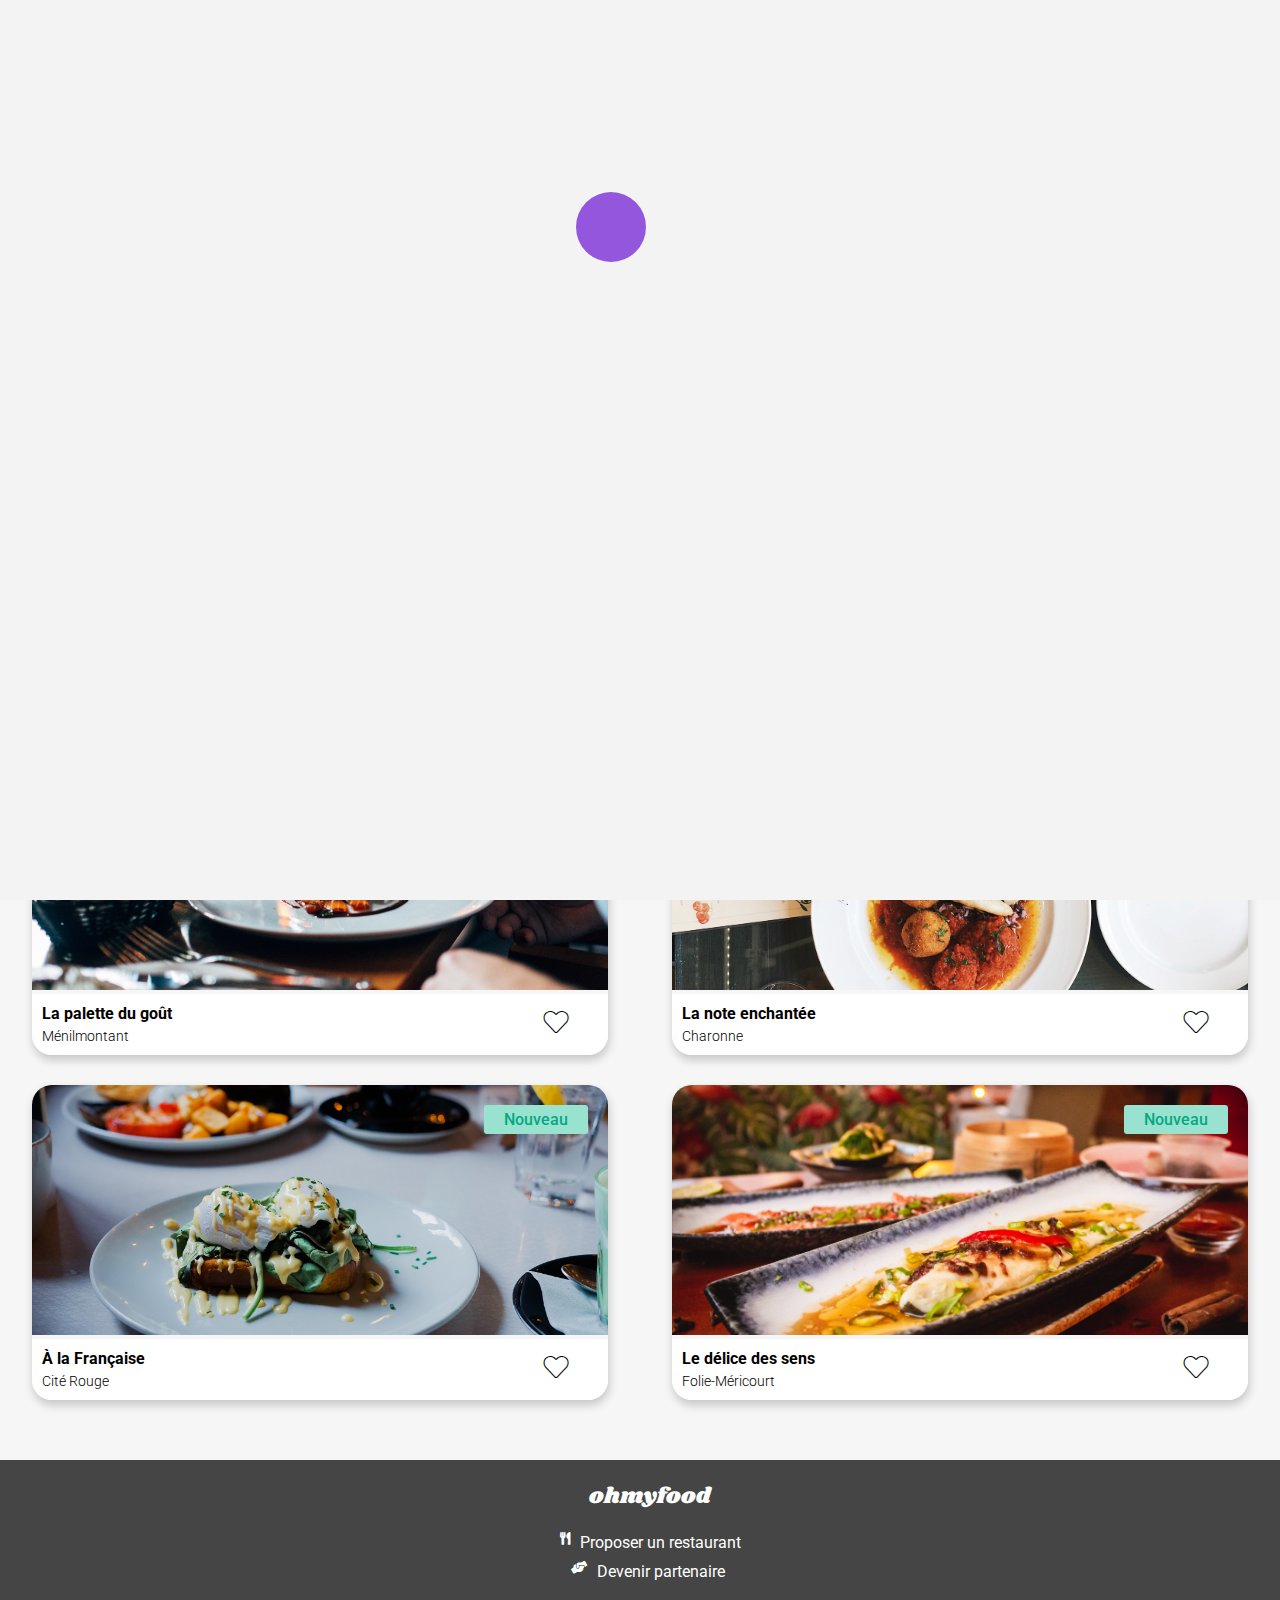
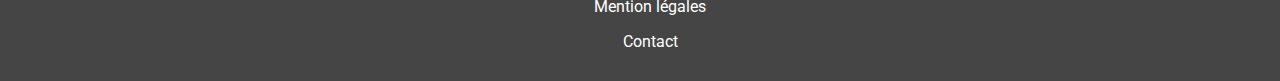
<file: index.html>
<!DOCTYPE html>
<html lang="fr">
<head>
    <meta charset="UTF-8">
    <meta http-equiv="X-UA-Compatible" content="IE=edge">
    <meta name="viewport" content="width=device-width, initial-scale=1.0">
    <link rel="stylesheet" href="fontawesome/css/all.css">
    <link rel="stylesheet" href="main.css">
    <!-- <script src="https://kit.fontawesome.com/c20b4d2d80.js" crossorigin="anonymous"></script> --> 
    <link rel="preconnect" href="https://fonts.gstatic.com">
    <link href="https://fonts.googleapis.com/css2?family=Shrikhand&display=swap" rel="stylesheet">
    <link href="https://fonts.googleapis.com/css2?family=Roboto:wght@100;300;400;500;700;900&family=Shrikhand&display=swap" rel="stylesheet">
    <title>Ohmyfood</title>

</head>
<body>
    <div class="contenu">
        <div class="loader">
            <div class="loader-cercle"></div>
        </div>
        <header class="header">
            <h1 class="header-logo">ohmyfood</h1>
        </header>

        <div class="map">
            <i class="fas fa-map-marker-alt map-icon"></i>
            <p>Paris,Belleville</p>
        </div>

        <section class="search">
            <h2 class="search-tittle">Réserver le menu qui vous convient</h2>
            <p class="search-subtittle">Découvrez des restaurants d'exception, sélectionnés par nos soins</p>
            <button type="button" class="search-btn">Explorer nos restaurants</button>
        </section>

        <nav class="nav">
            <h2 class= "tittle">Fonctionnement</h2>
            <div class="choice">
                <a href="#" class="choice-resto">
                    <p class="choice-number">1</p>
                    <i class="fas fa-mobile-alt choice-icon"></i>
                    <p class="choice-tittle">Choisissez un restaurant</p>
                </a>

                <a href="#" class="choice-resto">
                    <p class="choice-number">2</p>
                    <i class="fas fa-list-ul choice-icon"></i>
                    <p class="choice-tittle">Composez votre menu</p>
                </a>

                <a href="#" class="choice-resto">
                    <p class="choice-number">3</p>
                    <i class="fas fa-store choice-icon"></i>
                    <p class="choice-tittle">Dégustez au restaurant</p>
                </a>
            </div>
        </nav>

        <section class="resto">
            <h2 class="tittle">Restaurants</h2>
            <div class="carte">
                <a href="la_palette_du_gout.html" class="carte-resto">
                    <img src="image/restaurants/jay-wennington-N_Y88TWmGwA-unsplash.jpg" alt="la_plalette_du_gout" class="carte-photo">
                    <div class="new">
                        <p>Nouveau</p>
                    </div>
                    <div class="info">
                        <div class="info-resto">
                            <h3>La palette du goût</h3>
                            <p>Ménilmontant</p>
                        </div>
                        <div class="coeur">
                            <i class="fas fa-heart coeur-icon"></i>
                        </div>
                    </div>    
                </a>

                <a href="la_note_enchantee.html" class="carte-resto">
                    <img src="image/restaurants/stil-u2Lp8tXIcjw-unsplash.jpg" alt="la_note_enchantee" class="carte-photo">
                    <div class="new">
                        <p>Nouveau</p>
                    </div>
                    <div class="info">
                        <div class="info-resto">
                            <h3>La note enchantée</h3>
                            <p>Charonne</p>
                        </div>
                        <div class="coeur">
                            <i class="fas fa-heart coeur-icon"></i>
                        </div>
                    </div>    
                </a>

                <a href="a_la_francaise.html" class="carte-resto">
                    <img src="image/restaurants/toa-heftiba-DQKerTsQwi0-unsplash.jpg" alt="a_la_francaise" class="carte-photo">
                    <div class="new">
                        <p>Nouveau</p>
                    </div>
                    <div class="info">
                        <div class="info-resto">
                            <h3>À la Française</h3>
                            <p>Cité Rouge</p>
                        </div>
                        <div class="coeur">
                            <i class="fas fa-heart coeur-icon"></i>
                        </div>
                    </div>    
                </a>

                <a href="le_delice_des_sens.html" class="carte-resto">
                    <img src="image/restaurants/louis-hansel-shotsoflouis-qNBGVyOCY8Q-unsplash.jpg" alt="le_delice_des_sens" class="carte-photo">
                    <div class="new">
                        <p>Nouveau</p>
                    </div>
                    <div class="info">
                        <div class="info-resto">
                            <h3>Le délice des sens</h3>
                            <p>Folie-Méricourt</p>
                        </div>
                        <div class="coeur">
                            <i class="fas fa-heart coeur-icon"></i>
                        </div>
                    </div>    
                </a>
            </div>
        </section>

        <footer class="footer">
            <h1 class="footer-logo">ohmyfood</h1>
            <div class="footer-list">
                <i class="fas fa-utensils footer-list-icon fork"></i>
                <p>Proposer un restaurant</p>
            </div>

            <div class="footer-list">
                <i class="fas fa-hands-helping footer-list-icon hand"></i>
                <p>Devenir partenaire</p>
            </div>
            <p>Mention légales</p>
            <a href="mailto:contact@ohmyfood.fr">Contact</a>
        </footer>
    </div>
</body>
</html>
</file>
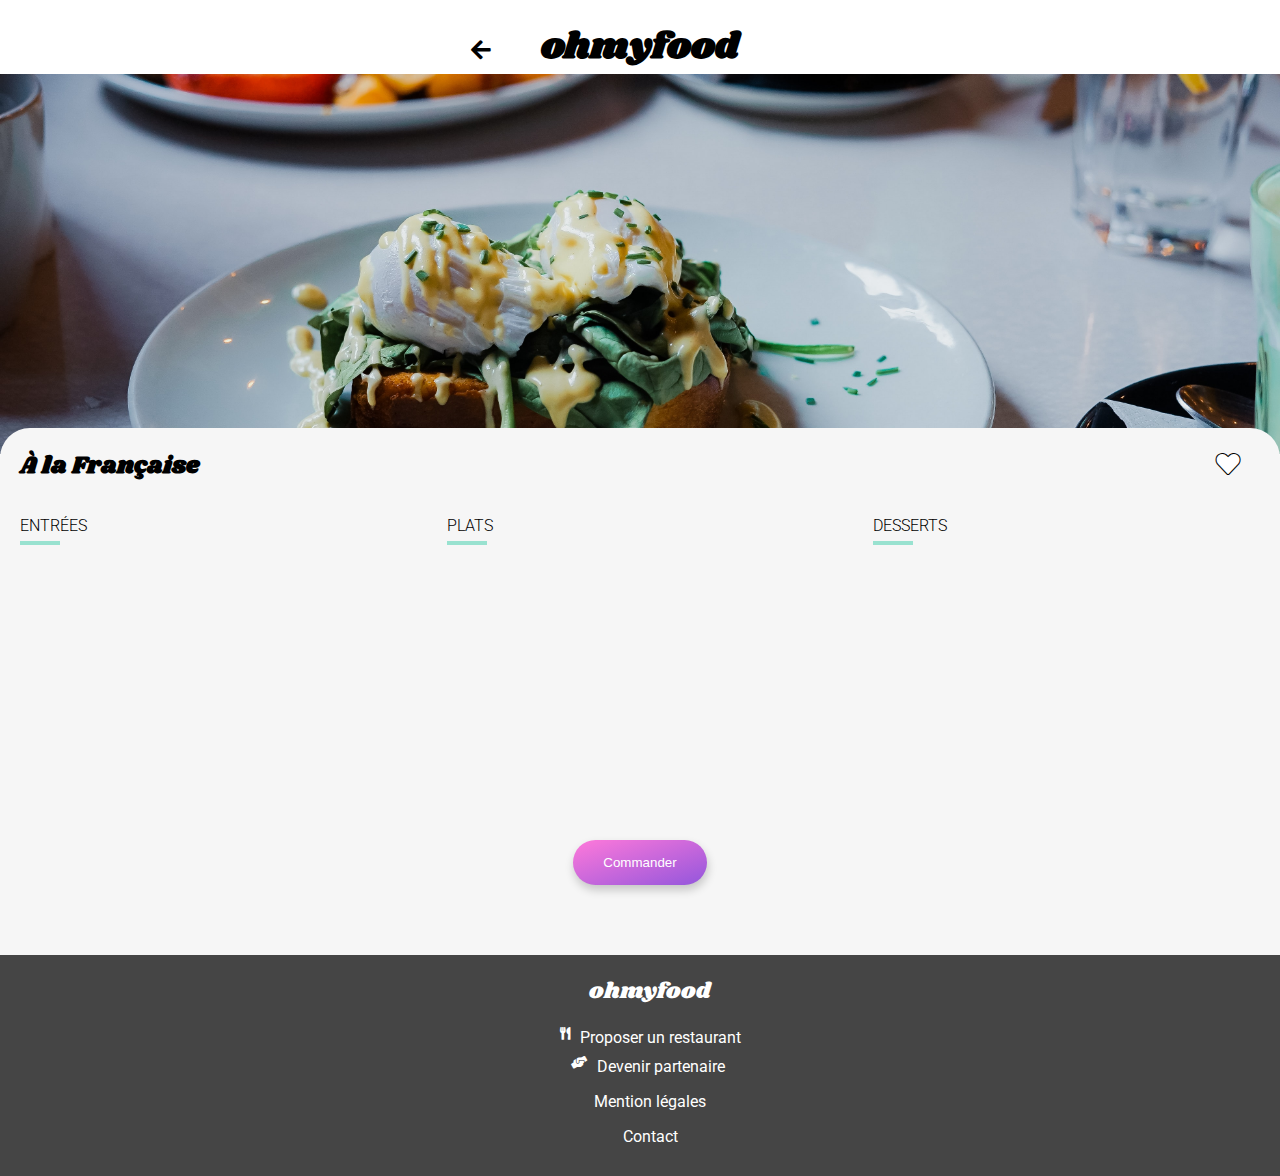
<file: a_la_francaise.html>
<!DOCTYPE html>
<html lang="fr">
<head>
    <meta charset="UTF-8">
    <meta http-equiv="X-UA-Compatible" content="IE=edge">
    <meta name="viewport" content="width=device-width, initial-scale=1.0">
    <link rel="stylesheet" href="fontawesome/css/all.css">
    <link rel="stylesheet" href="main.css">
    <link rel="preconnect" href="https://fonts.gstatic.com">
    <link href="https://fonts.googleapis.com/css2?family=Shrikhand&display=swap" rel="stylesheet">
    <link href="https://fonts.googleapis.com/css2?family=Roboto:wght@100;300;400;500;700;900&family=Shrikhand&display=swap" rel="stylesheet">
    <title>À la Française</title>
</head>
<body>
    <header class="header-resto">
        <a href="index.html">
            <i class="fas fa-arrow-left header-resto--icon"></i>
        </a>
        <h1 class="header-logo">ohmyfood</h1>
    </header>
    <img src="image/restaurants/toa-heftiba-DQKerTsQwi0-unsplash.jpg" alt="a_la_franciase" class="photo-intro">
    <div class="restaurant">
        <div class="titre">
            <h2 class="titre-restaurant">À la Française</h2>
            <div class="coeur">
                <i class="fas fa-heart coeur-icon"></i>
            </div>
        </div>

        <div class="detail-menu">
            <div class="bloc-meal"> 
                <div class="choice-meal">
                    <h2>ENTRÉES</h2>
                </div> 
              
                <div class="meal meal1">
                    <div class="meal-info">
                        <h3 class="meal-titre">Tartare de poulpe acidulé</h3>
                        <p class="meal-detail">Aux zestes d'orange</p>
                    </div>
                
                    <div class="prix">25€</div>
                      
                    <div class="check">
                        <i class="fas fa-check-circle check-icon"></i>
                    </div>   
                </div>
                
              
                <div class="meal meal2">
                    <div class="meal-info">
                        <h3 class="meal-titre">Velouté de légumes d'antan</h3>
                        <p class="meal-detail">Carotte, panais, topinambour</p>
                    </div>
                
                    <div class="prix">35€</div>
                     
                    <div class="check">
                        <i class="fas fa-check-circle check-icon"></i>
                    </div>   
                </div>            

                <div class="meal meal3">
                    <div class="meal-info">
                        <h3 class="meal-titre">Soupe à l'oignon</h3>
                        <p class="meal-detail">Revisitée</p>
                    </div>
            
                    <div class="prix">20€</div>
                       
                    <div class="check">
                        <i class="fas fa-check-circle check-icon"></i>
                    </div>   
                </div>
            </div>    
        
            <div class="bloc-meal">
                <div class="choice-meal">
                    <h2>PLATS</h2>
                </div>  

                <div class="meal meal1">
                    <div class="meal-info">
                        <h3 class="meal-titre">Coquilles Saint-Jacques</h3>
                        <p class="meal-detail">Accompagnées d'une purée de panais</p>
                    </div>
                
                    <div class="prix">40€</div>
                         
                    <div class="check">
                        <i class="fas fa-check-circle check-icon"></i>
                    </div>
                </div>

                <div class="meal meal2">
                    <div class="meal-info">
                        <h3 class="meal-titre">Magret de canard</h3>
                        <p class="meal-detail">Et parmentier de pommes de terre</p>
                    </div>
                
                    <div class="prix">35€</div>
                      
                    <div class="check">
                        <i class="fas fa-check-circle check-icon"></i>
                    </div>   
                </div>

                <div class="meal meal3">
                    <div class="meal-info">
                        <h3 class="meal-titre">Pigeonneau d’Ille-et-Vilaine</h3>
                        <p class="meal-detail">Sur son lit de gnocchis aux légumes</p>
                    </div>
                
                    <div class="prix">44€</div>
                         
                    <div class="check">
                        <i class="fas fa-check-circle check-icon"></i>
                    </div>  
                </div>
            </div>  
            <div class="bloc-meal"> 
                <div class="choice-meal">
                    <h2>DESSERTS</h2>
                </div>   
            
                <div class="meal meal1">
                    <div class="meal-info">
                        <h3 class="meal-titre">Pétales de violettes glacés</h3>
                        <p class="meal-detail">Et purée de noisettes</p>
                    </div>
                
                    <div class="prix">18€</div>
                        
                    <div class="check">
                        <i class="fas fa-check-circle check-icon"></i>
                    </div>  
                </div>

                <div class="meal meal2">
                    <div class="meal-info">
                        <h3 class="meal-titre">Fondant au chocolat </h3>
                        <p class="meal-detail">Revisité</p>
                    </div>
                
                    <div class="prix">22€</div>
                        
                    <div class="check">
                        <i class="fas fa-check-circle check-icon"></i>
                    </div>    
                </div>             

                <div class="meal meal3">
                    <div class="meal-info">
                        <h3 class="meal-titre">Millefeuille croustillant</h3>
                        <p class="meal-detail">Myrtilles et pâte d’amande</p>
                    </div>
                
                    <div class="prix">23€</div>
                      
                    <div class="check">
                        <i class="fas fa-check-circle check-icon"></i>
                    </div>
                </div> 
            </div>    
        </div>
        <div class="search">
            <button type="button" class="btn">Commander</button>
            </div>
    </div>

    <footer class="footer">
        <h1 class="footer-logo">ohmyfood</h1>
        <div class="footer-list">
            <i class="fas fa-utensils footer-list-icon fork"></i>
            <p>Proposer un restaurant</p>
        </div>

        <div class="footer-list">
            <i class="fas fa-hands-helping footer-list-icon hand"></i>
            <p>Devenir partenaire</p>
        </div>
        <p>Mention légales</p>
        <a href="mailto:contact@ohmyfood.fr">Contact</a>
    </footer>
    
</body>
</html>
</file>
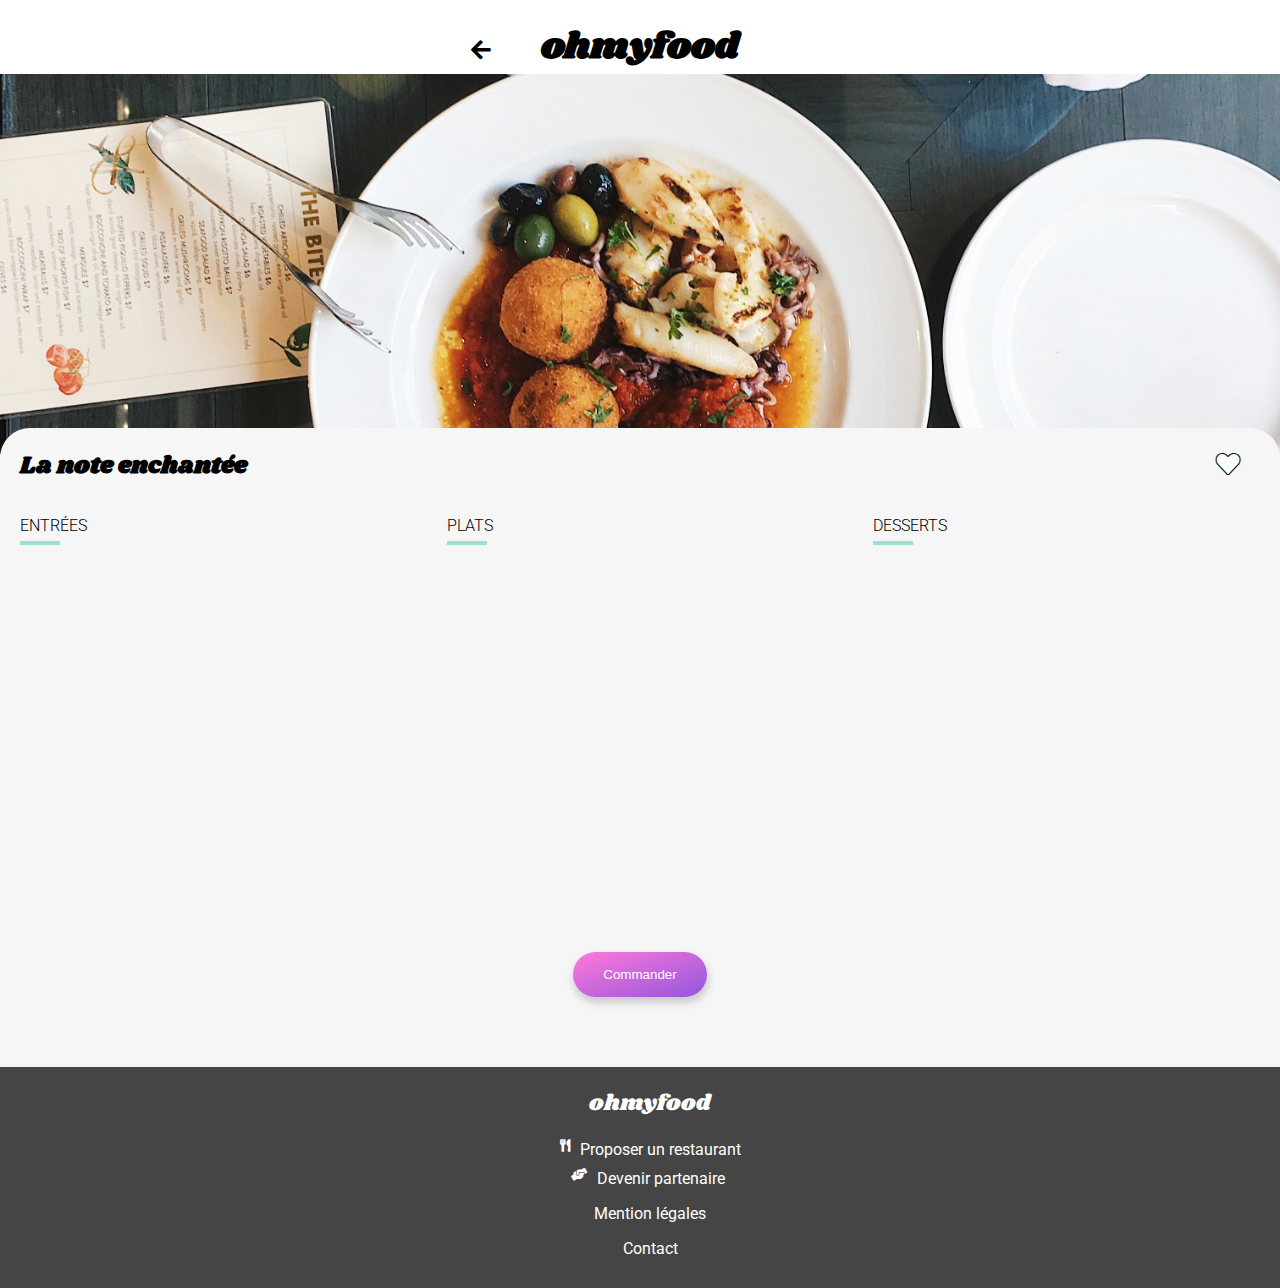
<file: la_note_enchantee.html>
<!DOCTYPE html>
<html lang="fr">
<head>
    <meta charset="UTF-8">
    <meta http-equiv="X-UA-Compatible" content="IE=edge">
    <meta name="viewport" content="width=device-width, initial-scale=1.0">
    <link rel="stylesheet" href="fontawesome/css/all.css">
    <link rel="stylesheet" href="main.css">
    <link rel="preconnect" href="https://fonts.gstatic.com">
    <link href="https://fonts.googleapis.com/css2?family=Shrikhand&display=swap" rel="stylesheet">
    <link href="https://fonts.googleapis.com/css2?family=Roboto:wght@100;300;400;500;700;900&family=Shrikhand&display=swap" rel="stylesheet">
    <title>La note enchantée</title>
</head>
<body>
    <header class="header-resto">
        <a href="index.html">
            <i class="fas fa-arrow-left header-resto--icon"></i>
        </a>
        <h1 class="header-logo">ohmyfood</h1>
    </header>
    <img src="image/restaurants/stil-u2Lp8tXIcjw-unsplash.jpg" alt="la_note_enchantee" class="photo-intro">
    <div class="restaurant">
        <div class="titre">
            <h2 class="titre-restaurant">La note enchantée</h2>
            <div class="coeur">
                <i class="fas fa-heart coeur-icon"></i>
            </div>
        </div>

        <div class="detail-menu">
            <div class="bloc-meal"> 
                <div class="choice-meal">
                    <h2>ENTRÉES</h2>
                </div> 
              
                <div class="meal meal1">
                    <div class="meal-info">
                        <h3 class="meal-titre">Ravioles de foie gras</h3>
                        <p class="meal-detail">Accompagnés de leur crème à la truffe</p>
                    </div>
                
                    <div class="prix">
                        <p>25€</p>
                    </div> 
                    <div class="check">
                        <i class="fas fa-check-circle check-icon"></i>
                    </div>   
                </div>
                
              
                <div class="meal meal2">
                    <div class="meal-info">
                        <h3 class="meal-titre">Caviar osciètre</h3>
                        <p class="meal-detail">Sur blini à la farine de blé noir</p>
                    </div>
                
                    <div class="prix">
                        <p>35€</p>
                    </div> 
                    <div class="check">
                        <i class="fas fa-check-circle check-icon"></i>
                    </div>   
                </div>            

                <div class="meal meal3">
                    <div class="meal-info">
                        <h3 class="meal-titre">Homard et espuma de potiron</h3>
                        <p class="meal-detail">Mariné aux zestes d'orange</p>
                    </div>
            
                    <div class="prix">
                        <p>20€</p>
                    </div> 
                    <div class="check">
                        <i class="fas fa-check-circle check-icon"></i>
                    </div>   
                </div>

                <div class="meal meal4">
                    <div class="meal-info">
                        <h3 class="meal-titre">Foie gras de canard cuit entier</h3>
                        <p class="meal-detail">Confiture de figue et pain toasté</p>
                    </div>
            
                    <div class="prix">
                        <p>35€</p>
                    </div> 
                    <div class="check">
                        <i class="fas fa-check-circle check-icon"></i>
                    </div>   
                </div>
            </div>    
        
            <div class="bloc-meal">
                <div class="choice-meal">
                    <h2>PLATS</h2>
                </div>  

                <div class="meal meal1">
                    <div class="meal-info">
                        <h3 class="meal-titre">Noix de coquilles Saint-Jacques</h3>
                        <p class="meal-detail">Sur lit de purée de céleri-rave</p>
                    </div>
                
                    <div class="prix">
                        <p>40€</p>
                    </div>    
                    <div class="check">
                        <i class="fas fa-check-circle check-icon"></i>
                    </div>
                </div>

                <div class="meal meal2">
                    <div class="meal-info">
                        <h3 class="meal-titre">Langoustine poêlée</h3>
                        <p class="meal-detail">Purée de patate douce</p>
                    </div>
                
                    <div class="prix">
                        <p>35€</p>
                    </div> 
                    <div class="check">
                        <i class="fas fa-check-circle check-icon"></i>
                    </div>   
                </div>

                <div class="meal meal3">
                    <div class="meal-info">
                        <h3 class="meal-titre">Mijoté de queue de boeuf </h3>
                        <p class="meal-detail">Et riz sauvage aux zestes de citron</p>
                    </div>
                
                    <div class="prix">
                        <p>44€</p>
                    </div>  
                    <div class="check">
                        <i class="fas fa-check-circle check-icon"></i>
                    </div>  
                </div>
            </div>  
            <div class="bloc-meal"> 
                <div class="choice-meal">
                    <h2>DESSERTS</h2>
                </div>   
            
                <div class="meal meal1">
                    <div class="meal-info">
                        <h3 class="meal-titre">Macaron noisette et chocolat</h3>
                        <p class="meal-detail">Glace au caramel brun et sel de Guérande</p>
                    </div>
                
                    <div class="prix">
                        <p>18€</p>
                    </div>  
                    <div class="check">
                        <i class="fas fa-check-circle check-icon"></i>
                    </div>  
                </div>

                <div class="meal meal2">
                    <div class="meal-info">
                        <h3 class="meal-titre">Baba au rhum revisité</h3>
                        <p class="meal-detail">Avec son coulis de citron</p>
                    </div>
                
                    <div class="prix">
                        <p>22€</p>
                    </div>
                    <div class="check">
                        <i class="fas fa-check-circle check-icon"></i>
                    </div>    
                </div>             

                <div class="meal meal3">
                    <div class="meal-info">
                        <h3 class="meal-titre">Tarte au citron meringuée</h3>
                        <p class="meal-detail">Déstructurée</p>
                    </div>
                
                    <div class="prix">
                        <p>23€</p>
                    </div>  
                    <div class="check">
                        <i class="fas fa-check-circle check-icon"></i>
                    </div>
                </div> 
            </div>    
        </div>
        <div class="search">
            <button type="button" class="btn">Commander</button>
            </div>
    </div>

    <footer class="footer">
        <h1 class="footer-logo">ohmyfood</h1>
        <div class="footer-list">
            <i class="fas fa-utensils footer-list-icon fork"></i>
            <p>Proposer un restaurant</p>
        </div>

        <div class="footer-list">
            <i class="fas fa-hands-helping footer-list-icon hand"></i>
            <p>Devenir partenaire</p>
        </div>
        <p>Mention légales</p>
        <a href="mailto:contact@ohmyfood.fr">Contact</a>
    </footer>
    
</body>
</html>
</file>
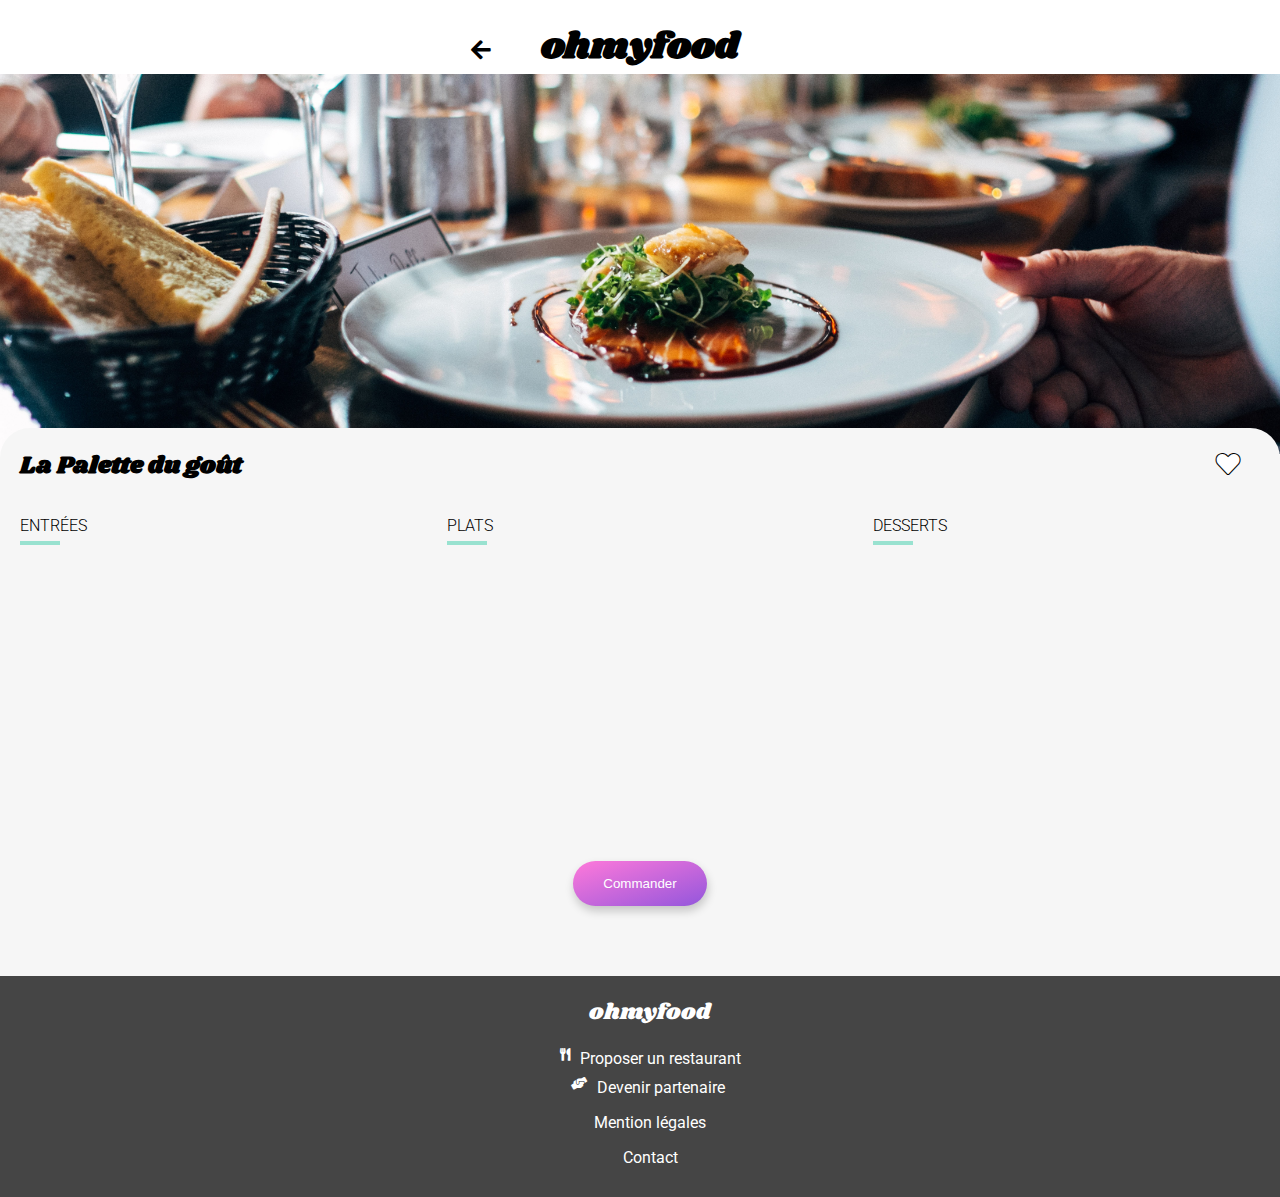
<file: la_palette_du_gout.html>
<!DOCTYPE html>
<html lang="fr">
<head>
    <meta charset="UTF-8">
    <meta http-equiv="X-UA-Compatible" content="IE=edge">
    <meta name="viewport" content="width=device-width, initial-scale=1.0">
    <link rel="stylesheet" href="fontawesome/css/all.css">
    <link rel="stylesheet" href="main.css">
    <link rel="preconnect" href="https://fonts.gstatic.com">
    <link href="https://fonts.googleapis.com/css2?family=Shrikhand&display=swap" rel="stylesheet">
    <link href="https://fonts.googleapis.com/css2?family=Roboto:wght@100;300;400;500;700;900&family=Shrikhand&display=swap" rel="stylesheet">
    <title>La palette du goût</title>
</head>
<body>
    <header class="header-resto">
        <a href="index.html">
            <i class="fas fa-arrow-left header-resto--icon"></i>
        </a>
        <h1 class="header-logo">ohmyfood</h1>
    </header>
    <img src="image/restaurants/jay-wennington-N_Y88TWmGwA-unsplash.jpg" alt="la_palette_du_gout" class="photo-intro">
    <div class="restaurant">
        <div class="titre">
            <h2 class="titre-restaurant">La Palette du goût</h2>
            <div class="coeur">
                <i class="fas fa-heart coeur-icon"></i>
            </div>
        </div>

        <div class="detail-menu">
            <div class="bloc-meal"> 
                <div class="choice-meal">
                    <h2>ENTRÉES</h2>
                </div> 
              
                <div class="meal meal1">
                    <div class="meal-info">
                        <h3 class="meal-titre">Fricassée d'escargot</h3>
                        <p class="meal-detail">Au piment d'espelette</p>
                    </div>
                
                    <div class="prix">
                        <p>25€</p>
                    </div> 
                    <div class="check">
                        <i class="fas fa-check-circle check-icon"></i>
                    </div>   
                </div>
                
              
                <div class="meal meal2">
                    <div class="meal-info">
                        <h3 class="meal-titre">Foie gras de canard mi-cuit</h3>
                        <p class="meal-detail">Et ses copeaux de truffe noire</p>
                    </div>
                
                    <div class="prix">
                        <p>35€</p>
                    </div> 
                    <div class="check">
                        <i class="fas fa-check-circle check-icon"></i>
                    </div>   
                </div>            

                <div class="meal meal3">
                    <div class="meal-info">
                        <h3 class="meal-titre">Oeuf au plat</h3>
                        <p class="meal-detail">Assaisonné à la truffe sur lit de caviar</p>
                    </div>
            
                    <div class="prix">
                        <p>20€</p>
                    </div> 
                    <div class="check">
                        <i class="fas fa-check-circle check-icon"></i>
                    </div>   
                </div>
            </div>    
        
            <div class="bloc-meal">
                <div class="choice-meal">
                    <h2>PLATS</h2>
                </div>  

                <div class="meal meal1">
                    <div class="meal-info">
                        <h3 class="meal-titre">Filet de boeuf aux herbes</h3>
                        <p class="meal-detail">Accompagné de sa ribambelle de légumes</p>
                    </div>
                
                    <div class="prix">
                        <p>40€</p>
                    </div>    
                    <div class="check">
                        <i class="fas fa-check-circle check-icon"></i>
                    </div>
                </div>

                <div class="meal meal2">
                    <div class="meal-info">
                        <h3 class="meal-titre">Parmentier de queue de boeuf</h3>
                        <p class="meal-detail">À la truffe noire sur sa purée de panais</p>
                    </div>
                
                    <div class="prix">
                        <p>35€</p>
                    </div> 
                    <div class="check">
                        <i class="fas fa-check-circle check-icon"></i>
                    </div>   
                </div>

                <div class="meal meal3">
                    <div class="meal-info">
                        <h3 class="meal-titre">Filet de turbot</h3>
                        <p class="meal-detail">Aux agrumes</p>
                    </div>
                
                    <div class="prix">
                        <p>44€</p>
                    </div>  
                    <div class="check">
                        <i class="fas fa-check-circle check-icon"></i>
                    </div>  
                </div>
            </div>  
            <div class="bloc-meal"> 
                <div class="choice-meal">
                    <h2>DESSERTS</h2>
                </div>   
            
                <div class="meal meal1">
                    <div class="meal-info">
                        <h3 class="meal-titre">Paris-Brest</h3>
                        <p class="meal-detail">Revisité</p>
                    </div>
                
                    <div class="prix">
                        <p>18€</p>
                    </div>  
                    <div class="check">
                        <i class="fas fa-check-circle check-icon"></i>
                    </div>  
                </div>

                <div class="meal meal2">
                    <div class="meal-info">
                        <h3 class="meal-titre">Macaron au chocolat d'exception </h3>
                        <p class="meal-detail">Et glace à la vanille de Madagascar</p>
                    </div>
                
                    <div class="prix">
                        <p>22€</p>
                    </div>
                    <div class="check">
                        <i class="fas fa-check-circle check-icon"></i>
                    </div>    
                </div>             

                <div class="meal meal3">
                    <div class="meal-info">
                        <h3 class="meal-titre">Mousse au chocolat</h3>
                        <p class="meal-detail">Au piment d'Espelette et à la truffe noire</p>
                    </div>
                
                    <div class="prix">
                        <p>23€</p>
                    </div>  
                    <div class="check">
                        <i class="fas fa-check-circle check-icon"></i>
                    </div>
                </div> 
            </div>    
        </div>
        <div class="search">
            <button type="button" class="btn">Commander</button>
            </div>
    </div>

    <footer class="footer">
        <h1 class="footer-logo">ohmyfood</h1>
        <div class="footer-list">
            <i class="fas fa-utensils footer-list-icon fork"></i>
            <p>Proposer un restaurant</p>
        </div>

        <div class="footer-list">
            <i class="fas fa-hands-helping footer-list-icon hand"></i>
            <p>Devenir partenaire</p>
        </div>
        <p>Mention légales</p>
        <a href="mailto:contact@ohmyfood.fr">Contact</a>
    </footer>
    
</body>
</html>
</file>
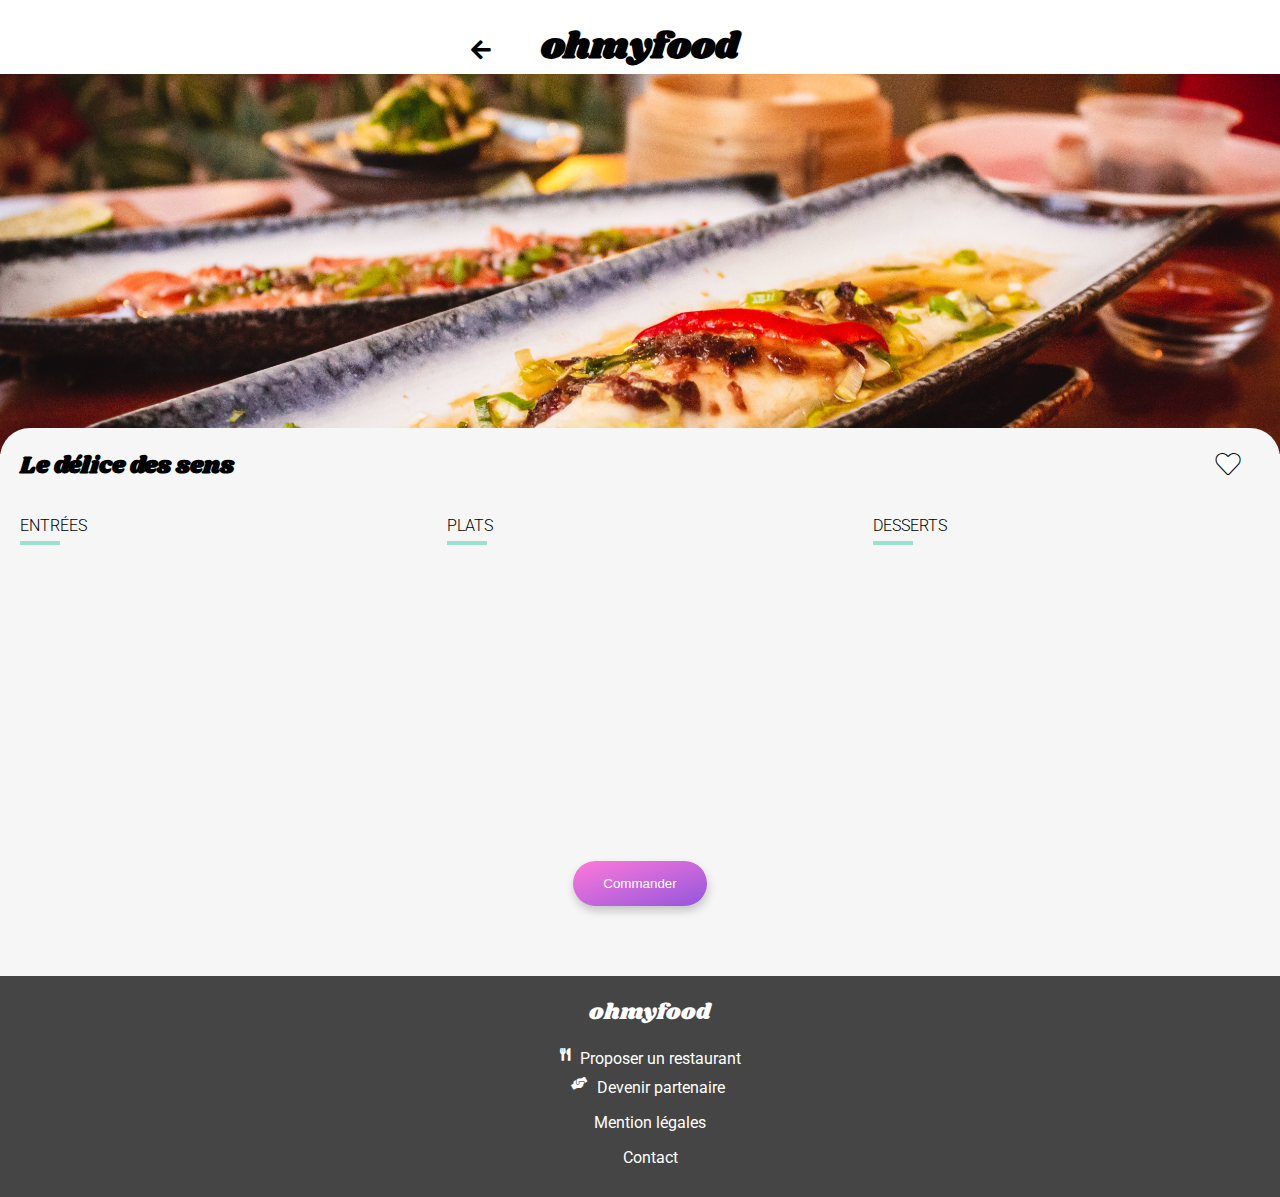
<file: le_delice_des_sens.html>
<!DOCTYPE html>
<html lang="fr">
<head>
    <meta charset="UTF-8">
    <meta http-equiv="X-UA-Compatible" content="IE=edge">
    <meta name="viewport" content="width=device-width, initial-scale=1.0">
    <link rel="stylesheet" href="fontawesome/css/all.css">
    <link rel="stylesheet" href="main.css">
    <link rel="preconnect" href="https://fonts.gstatic.com">
    <link href="https://fonts.googleapis.com/css2?family=Shrikhand&display=swap" rel="stylesheet">
    <link href="https://fonts.googleapis.com/css2?family=Roboto:wght@100;300;400;500;700;900&family=Shrikhand&display=swap" rel="stylesheet">
    <title>Le délice des sens</title>
</head>
<body>
    <header class="header-resto">
        <a href="index.html">
            <i class="fas fa-arrow-left header-resto--icon"></i>
        </a>
        <h1 class="header-logo">ohmyfood</h1>
    </header>
    <img src="image/restaurants/louis-hansel-shotsoflouis-qNBGVyOCY8Q-unsplash.jpg" alt="le_delice_des_sens" class="photo-intro">
    <div class="restaurant">
        <div class="titre">
            <h2 class="titre-restaurant">Le délice des sens</h2>
            <div class="coeur">
                <i class="fas fa-heart coeur-icon"></i>
            </div>
        </div>

        <div class="detail-menu">
            <div class="bloc-meal"> 
                <div class="choice-meal">
                    <h2>ENTRÉES</h2>
                </div> 
              
                <div class="meal meal1">
                    <div class="meal-info">
                        <h3 class="meal-titre">Tartare de thon</h3>
                        <p class="meal-detail">Assaisonné au yuzu</p>
                    </div>
                
                    <div class="prix">
                        <p>25€</p>
                    </div> 
                    <div class="check">
                        <i class="fas fa-check-circle check-icon"></i>
                    </div>   
                </div>
                
              
                <div class="meal meal2">
                    <div class="meal-info">
                        <h3 class="meal-titre">Bouchée de homard croustillant</h3>
                        <p class="meal-detail">Et sa farandole de petits légumes</p>
                    </div>
                
                    <div class="prix">
                        <p>35€</p>
                    </div> 
                    <div class="check">
                        <i class="fas fa-check-circle check-icon"></i>
                    </div>   
                </div>            

                <div class="meal meal3">
                    <div class="meal-info">
                        <h3 class="meal-titre">Velouté de cèpes</h3>
                        <p class="meal-detail">Aux truffes</p>
                    </div>
            
                    <div class="prix">
                        <p>20€</p>
                    </div> 
                    <div class="check">
                        <i class="fas fa-check-circle check-icon"></i>
                    </div>   
                </div>
            </div>    
        
            <div class="bloc-meal">
                <div class="choice-meal">
                    <h2>PLATS</h2>
                </div>  

                <div class="meal meal1">
                    <div class="meal-info">
                        <h3 class="meal-titre">Poulet rôti aux herbes de Provence</h3>
                        <p class="meal-detail">Et sa crème de truffe</p>
                    </div>
                
                    <div class="prix">
                        <p>40€</p>
                    </div>    
                    <div class="check">
                        <i class="fas fa-check-circle check-icon"></i>
                    </div>
                </div>

                <div class="meal meal2">
                    <div class="meal-info">
                        <h3 class="meal-titre">Langouste rôtie </h3>
                        <p class="meal-detail">Et ses légumes de saison</p>
                    </div>
                
                    <div class="prix">
                        <p>35€</p>
                    </div> 
                    <div class="check">
                        <i class="fas fa-check-circle check-icon"></i>
                    </div>   
                </div>

                <div class="meal meal3">
                    <div class="meal-info">
                        <h3 class="meal-titre">Côte de boeuf Angus</h3>
                        <p class="meal-detail">Et sa purée de panais</p>
                    </div>
                
                    <div class="prix">
                        <p>44€</p>
                    </div>  
                    <div class="check">
                        <i class="fas fa-check-circle check-icon"></i>
                    </div>  
                </div>
            </div>  
            <div class="bloc-meal"> 
                <div class="choice-meal">
                    <h2>DESSERTS</h2>
                </div>   
            
                <div class="meal meal1">
                    <div class="meal-info">
                        <h3 class="meal-titre">Farandole de desserts</h3>
                        <p class="meal-detail">Du chef</p>
                    </div>
                
                    <div class="prix">
                        <p>18€</p>
                    </div>  
                    <div class="check">
                        <i class="fas fa-check-circle check-icon"></i>
                    </div>  
                </div>

                <div class="meal meal2">
                    <div class="meal-info">
                        <h3 class="meal-titre">Crème brulée</h3>
                        <p class="meal-detail">Revisitée</p>
                    </div>
                
                    <div class="prix">
                        <p>22€</p>
                    </div>
                    <div class="check">
                        <i class="fas fa-check-circle check-icon"></i>
                    </div>    
                </div>             

                <div class="meal meal3">
                    <div class="meal-info">
                        <h3 class="meal-titre">Tiramisu</h3>
                        <p class="meal-detail">À la noisette</p>
                    </div>
                
                    <div class="prix">
                        <p>23€</p>
                    </div>  
                    <div class="check">
                        <i class="fas fa-check-circle check-icon"></i>
                    </div>
                </div> 
            </div>    
        </div>
        <div class="search">
            <button type="button" class="btn">Commander</button>
            </div>
    </div>

    <footer class="footer">
        <h1 class="footer-logo">ohmyfood</h1>
        <div class="footer-list">
            <i class="fas fa-utensils footer-list-icon fork"></i>
            <p>Proposer un restaurant</p>
        </div>

        <div class="footer-list">
            <i class="fas fa-hands-helping footer-list-icon hand"></i>
            <p>Devenir partenaire</p>
        </div>
        <p>Mention légales</p>
        <a href="mailto:contact@ohmyfood.fr">Contact</a>
    </footer>
    
</body>
</html>
</file>
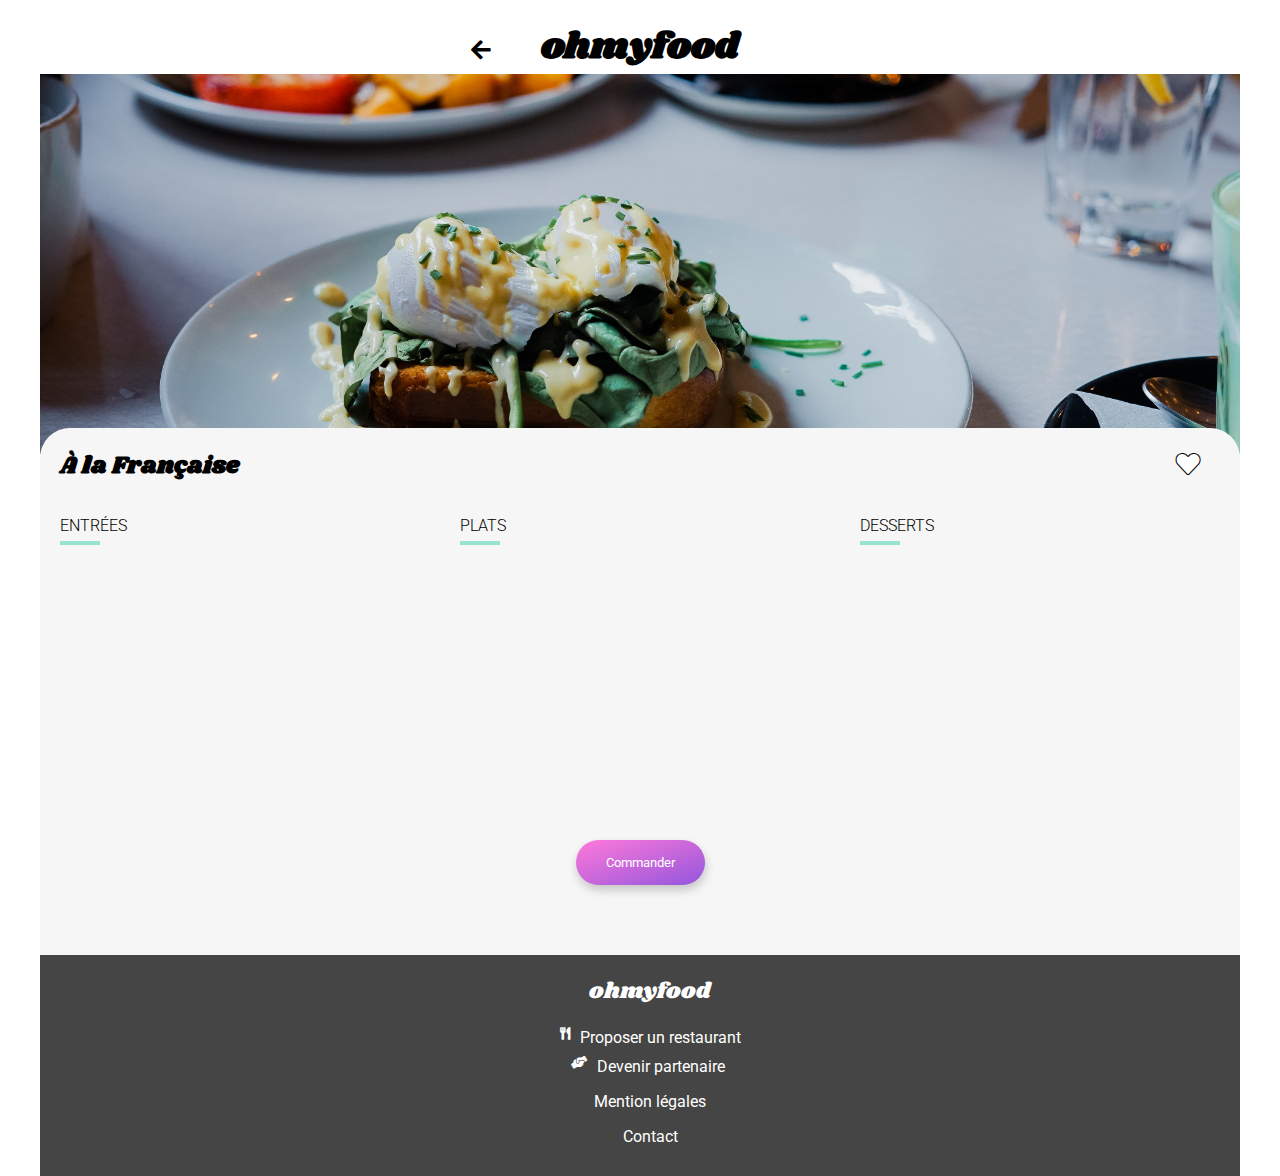
<file: pageshtml/a_la_francaise.html>
<!DOCTYPE html>
<html lang="fr">
<head>
    <meta charset="UTF-8">
    <meta http-equiv="X-UA-Compatible" content="IE=edge">
    <meta name="viewport" content="width=device-width, initial-scale=1.0">
    <link rel="stylesheet" href="../fontawesome/css/all.css">
    <link rel="stylesheet" href="../styles/main.css">
    <link rel="preconnect" href="https://fonts.gstatic.com">
    <link href="https://fonts.googleapis.com/css2?family=Shrikhand&display=swap" rel="stylesheet">
    <link href="https://fonts.googleapis.com/css2?family=Roboto:wght@100;300;400;500;700;900&family=Shrikhand&display=swap" rel="stylesheet">
    <title>À la Française</title>
</head>
<body>
    <div class="contenu">
        <header class="header-resto">
            <a href="../index.html">
                <i class="fas fa-arrow-left header-resto--icon"></i>
            </a>
            <h1 class="header-logo">ohmyfood</h1>
        </header>
        <img src="../image/restaurants/toa-heftiba-DQKerTsQwi0-unsplash.jpg" alt="a_la_francaise" class="photo-intro">
        <div class="restaurant">
            <div class="titre">
                <h2 class="titre-restaurant">À la Française</h2>
                <div class="coeur">
                    <i class="fas fa-heart coeur-icon"></i>
                </div>
            </div>

            <div class="detail-menu">
                <div class="bloc-meal"> 
                    <div class="choice-meal">
                        <h2>ENTRÉES</h2>
                    </div> 
                
                    <div class="meal meal1">
                        <div class="meal-info">
                            <h3 class="meal-titre">Tartare de poulpe acidulé</h3>
                            <p class="meal-detail">Aux zestes d'orange</p>
                        </div>
                    
                        <div class="prix">25€</div>
                        
                        <div class="check">
                            <i class="fas fa-check-circle check-icon"></i>
                        </div>   
                    </div>
                    
                
                    <div class="meal meal2">
                        <div class="meal-info">
                            <h3 class="meal-titre">Velouté de légumes d'antan</h3>
                            <p class="meal-detail">Carotte, panais, topinambour</p>
                        </div>
                    
                        <div class="prix">35€</div>
                        
                        <div class="check">
                            <i class="fas fa-check-circle check-icon"></i>
                        </div>   
                    </div>            

                    <div class="meal meal3">
                        <div class="meal-info">
                            <h3 class="meal-titre">Soupe à l'oignon</h3>
                            <p class="meal-detail">Revisitée</p>
                        </div>
                
                        <div class="prix">20€</div>
                        
                        <div class="check">
                            <i class="fas fa-check-circle check-icon"></i>
                        </div>   
                    </div>
                </div>    
            
                <div class="bloc-meal">
                    <div class="choice-meal">
                        <h2>PLATS</h2>
                    </div>  

                    <div class="meal meal1">
                        <div class="meal-info">
                            <h3 class="meal-titre">Coquilles Saint-Jacques</h3>
                            <p class="meal-detail">Accompagnées d'une purée de panais</p>
                        </div>
                    
                        <div class="prix">40€</div>
                            
                        <div class="check">
                            <i class="fas fa-check-circle check-icon"></i>
                        </div>
                    </div>

                    <div class="meal meal2">
                        <div class="meal-info">
                            <h3 class="meal-titre">Magret de canard</h3>
                            <p class="meal-detail">Et parmentier de pommes de terre</p>
                        </div>
                    
                        <div class="prix">35€</div>
                        
                        <div class="check">
                            <i class="fas fa-check-circle check-icon"></i>
                        </div>   
                    </div>

                    <div class="meal meal3">
                        <div class="meal-info">
                            <h3 class="meal-titre">Pigeonneau d’Ille-et-Vilaine</h3>
                            <p class="meal-detail">Sur son lit de gnocchis aux légumes</p>
                        </div>
                    
                        <div class="prix">44€</div>
                            
                        <div class="check">
                            <i class="fas fa-check-circle check-icon"></i>
                        </div>  
                    </div>
                </div>  
                <div class="bloc-meal"> 
                    <div class="choice-meal">
                        <h2>DESSERTS</h2>
                    </div>   
                
                    <div class="meal meal1">
                        <div class="meal-info">
                            <h3 class="meal-titre">Pétales de violettes glacés</h3>
                            <p class="meal-detail">Et purée de noisettes</p>
                        </div>
                    
                        <div class="prix">18€</div>
                            
                        <div class="check">
                            <i class="fas fa-check-circle check-icon"></i>
                        </div>  
                    </div>

                    <div class="meal meal2">
                        <div class="meal-info">
                            <h3 class="meal-titre">Fondant au chocolat </h3>
                            <p class="meal-detail">Revisité</p>
                        </div>
                    
                        <div class="prix">22€</div>
                            
                        <div class="check">
                            <i class="fas fa-check-circle check-icon"></i>
                        </div>    
                    </div>             

                    <div class="meal meal3">
                        <div class="meal-info">
                            <h3 class="meal-titre">Millefeuille croustillant</h3>
                            <p class="meal-detail">Myrtilles et pâte d’amande</p>
                        </div>
                    
                        <div class="prix">23€</div>
                        
                        <div class="check">
                            <i class="fas fa-check-circle check-icon"></i>
                        </div>
                    </div> 
                </div>    
            </div>
            <div class="search">
                <button type="button" class="btn">Commander</button>
            </div>
        </div>

        <footer class="footer">
            <h1 class="footer-logo">ohmyfood</h1>
            <div class="footer-list">
                <i class="fas fa-utensils footer-list-icon fork"></i>
                <p>Proposer un restaurant</p>
            </div>

            <div class="footer-list">
                <i class="fas fa-hands-helping footer-list-icon hand"></i>
                <p>Devenir partenaire</p>
            </div>
            <p>Mention légales</p>
            <a href="mailto:contact@ohmyfood.fr">Contact</a>
        </footer>
    </div>
</body>
</html>
</file>
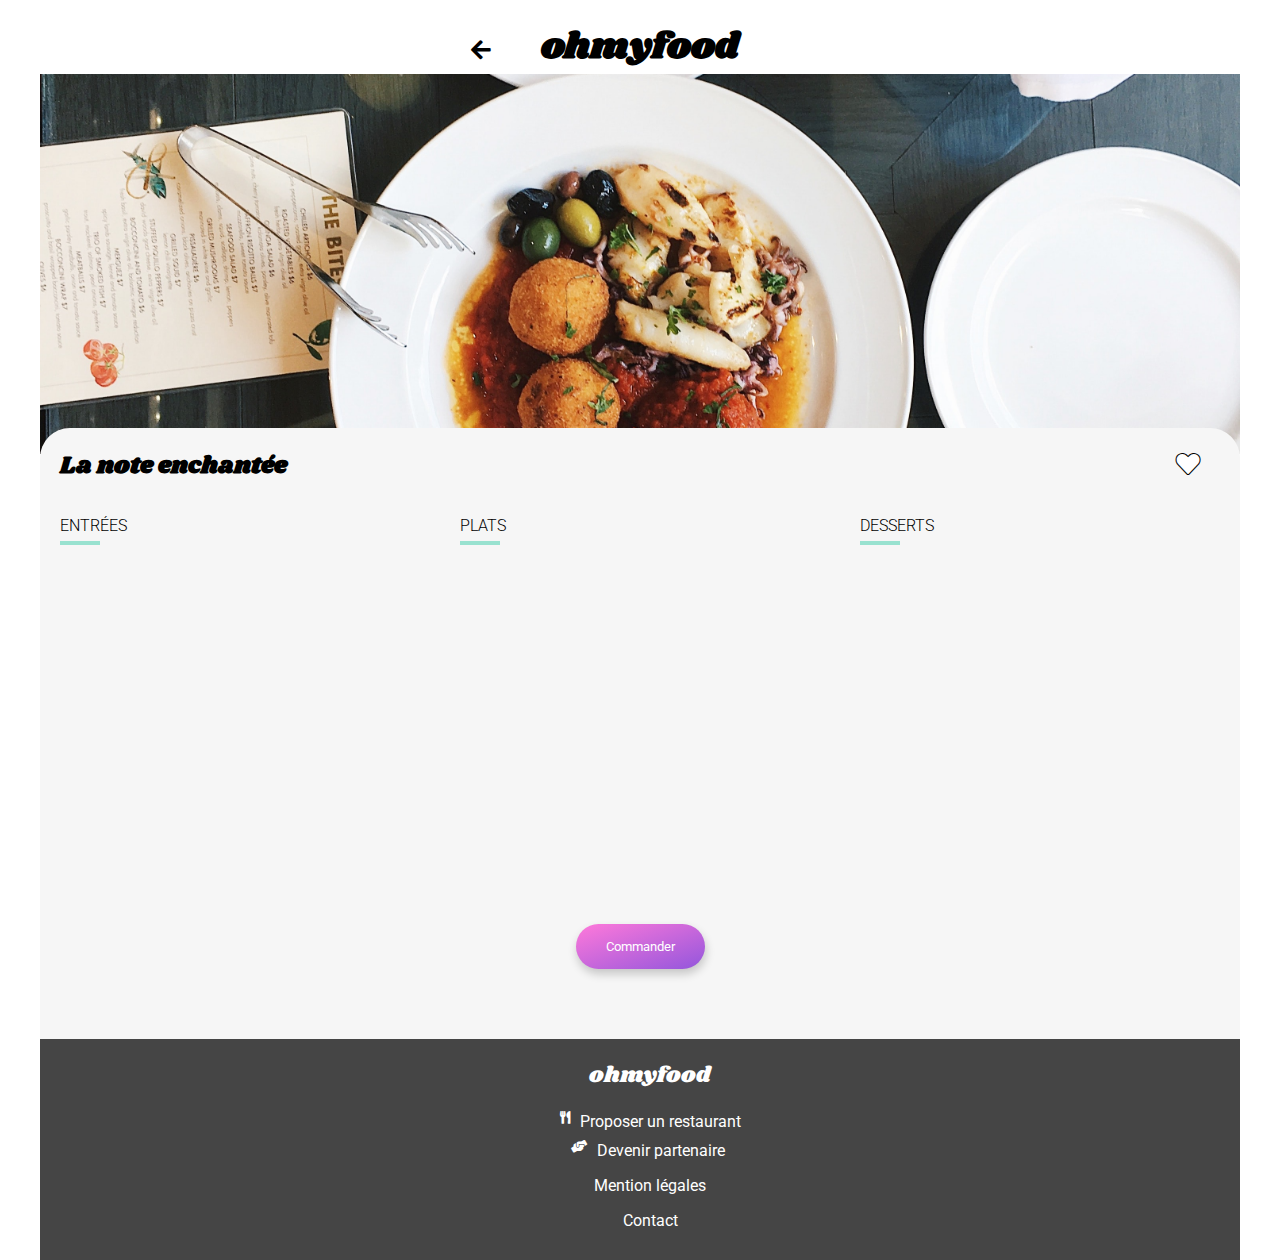
<file: pageshtml/la_note_enchantee.html>
<!DOCTYPE html>
<html lang="fr">
<head>
    <meta charset="UTF-8">
    <meta http-equiv="X-UA-Compatible" content="IE=edge">
    <meta name="viewport" content="width=device-width, initial-scale=1.0">
    <link rel="stylesheet" href="../fontawesome/css/all.css">
    <link rel="stylesheet" href="../styles/main.css">
    <link rel="preconnect" href="https://fonts.gstatic.com">
    <link href="https://fonts.googleapis.com/css2?family=Shrikhand&display=swap" rel="stylesheet">
    <link href="https://fonts.googleapis.com/css2?family=Roboto:wght@100;300;400;500;700;900&family=Shrikhand&display=swap" rel="stylesheet">
    <title>La note enchantée</title>
</head>
<body>
    <div class="contenu">
        <header class="header-resto">
            <a href="../index.html">
                <i class="fas fa-arrow-left header-resto--icon"></i>
            </a>
            <h1 class="header-logo">ohmyfood</h1>
        </header>
        <img src="../image/restaurants/stil-u2Lp8tXIcjw-unsplash.jpg" alt="la_note_enchantee" class="photo-intro">
        <div class="restaurant">
            <div class="titre">
                <h2 class="titre-restaurant">La note enchantée</h2>
                <div class="coeur">
                    <i class="fas fa-heart coeur-icon"></i>
                </div>
            </div>

            <div class="detail-menu">
                <div class="bloc-meal"> 
                    <div class="choice-meal">
                        <h2>ENTRÉES</h2>
                    </div> 
                
                    <div class="meal meal1">
                        <div class="meal-info">
                            <h3 class="meal-titre">Ravioles de foie gras</h3>
                            <p class="meal-detail">Accompagnés de leur crème à la truffe</p>
                        </div>
                    
                        <div class="prix">25€</div>
                        
                        <div class="check">
                            <i class="fas fa-check-circle check-icon"></i>
                        </div>   
                    </div>
                    
                
                    <div class="meal meal2">
                        <div class="meal-info">
                            <h3 class="meal-titre">Caviar osciètre</h3>
                            <p class="meal-detail">Sur blini à la farine de blé noir</p>
                        </div>
                    
                        <div class="prix">35€</div>
                        
                        <div class="check">
                            <i class="fas fa-check-circle check-icon"></i>
                        </div>   
                    </div>            

                    <div class="meal meal3">
                        <div class="meal-info">
                            <h3 class="meal-titre">Homard et espuma de potiron</h3>
                            <p class="meal-detail">Mariné aux zestes d'orange</p>
                        </div>
                
                        <div class="prix">20€</div>
                            
                        <div class="check">
                            <i class="fas fa-check-circle check-icon"></i>
                        </div>   
                    </div>

                    <div class="meal meal4">
                        <div class="meal-info">
                            <h3 class="meal-titre">Foie gras de canard cuit entier</h3>
                            <p class="meal-detail">Confiture de figue et pain toasté</p>
                        </div>
                
                        <div class="prix">35€</div>
                            
                        <div class="check">
                            <i class="fas fa-check-circle check-icon"></i>
                        </div>   
                    </div>
                </div>    
            
                <div class="bloc-meal">
                    <div class="choice-meal">
                        <h2>PLATS</h2>
                    </div>  

                    <div class="meal meal1">
                        <div class="meal-info">
                            <h3 class="meal-titre">Noix de coquilles Saint-Jacques</h3>
                            <p class="meal-detail">Sur lit de purée de céleri-rave</p>
                        </div>
                    
                        <div class="prix">40€</div>
                            
                        <div class="check">
                            <i class="fas fa-check-circle check-icon"></i>
                        </div>
                    </div>

                    <div class="meal meal2">
                        <div class="meal-info">
                            <h3 class="meal-titre">Langoustine poêlée</h3>
                            <p class="meal-detail">Purée de patate douce</p>
                        </div>
                    
                        <div class="prix">35€</div>
                        
                        <div class="check">
                            <i class="fas fa-check-circle check-icon"></i>
                        </div>   
                    </div>

                    <div class="meal meal3">
                        <div class="meal-info">
                            <h3 class="meal-titre">Mijoté de queue de boeuf </h3>
                            <p class="meal-detail">Et riz sauvage aux zestes de citron</p>
                        </div>
                    
                        <div class="prix">44€</div>
                        
                        <div class="check">
                            <i class="fas fa-check-circle check-icon"></i>
                        </div>  
                    </div>
                </div>  
                <div class="bloc-meal"> 
                    <div class="choice-meal">
                        <h2>DESSERTS</h2>
                    </div>   
                
                    <div class="meal meal1">
                        <div class="meal-info">
                            <h3 class="meal-titre">Macaron noisette et chocolat</h3>
                            <p class="meal-detail">Glace au caramel brun et sel de Guérande</p>
                        </div>
                    
                        <div class="prix">18€</div>
                            
                        <div class="check">
                            <i class="fas fa-check-circle check-icon"></i>
                        </div>  
                    </div>

                    <div class="meal meal2">
                        <div class="meal-info">
                            <h3 class="meal-titre">Baba au rhum revisité</h3>
                            <p class="meal-detail">Avec son coulis de citron</p>
                        </div>
                    
                        <div class="prix">22€</div>
                            
                        <div class="check">
                            <i class="fas fa-check-circle check-icon"></i>
                        </div>    
                    </div>             

                    <div class="meal meal3">
                        <div class="meal-info">
                            <h3 class="meal-titre">Tarte au citron meringuée</h3>
                            <p class="meal-detail">Déstructurée</p>
                        </div>
                    
                        <div class="prix">23€</div>
                        
                        <div class="check">
                            <i class="fas fa-check-circle check-icon"></i>
                        </div>
                    </div> 
                </div>    
            </div>
            <div class="search">
                <button type="button" class="btn">Commander</button>
            </div>
        </div>

        <footer class="footer">
            <h1 class="footer-logo">ohmyfood</h1>
            <div class="footer-list">
                <i class="fas fa-utensils footer-list-icon fork"></i>
                <p>Proposer un restaurant</p>
            </div>

            <div class="footer-list">
                <i class="fas fa-hands-helping footer-list-icon hand"></i>
                <p>Devenir partenaire</p>
            </div>
            <p>Mention légales</p>
            <a href="mailto:contact@ohmyfood.fr">Contact</a>
        </footer>
    </div>
</body>
</html>
</file>
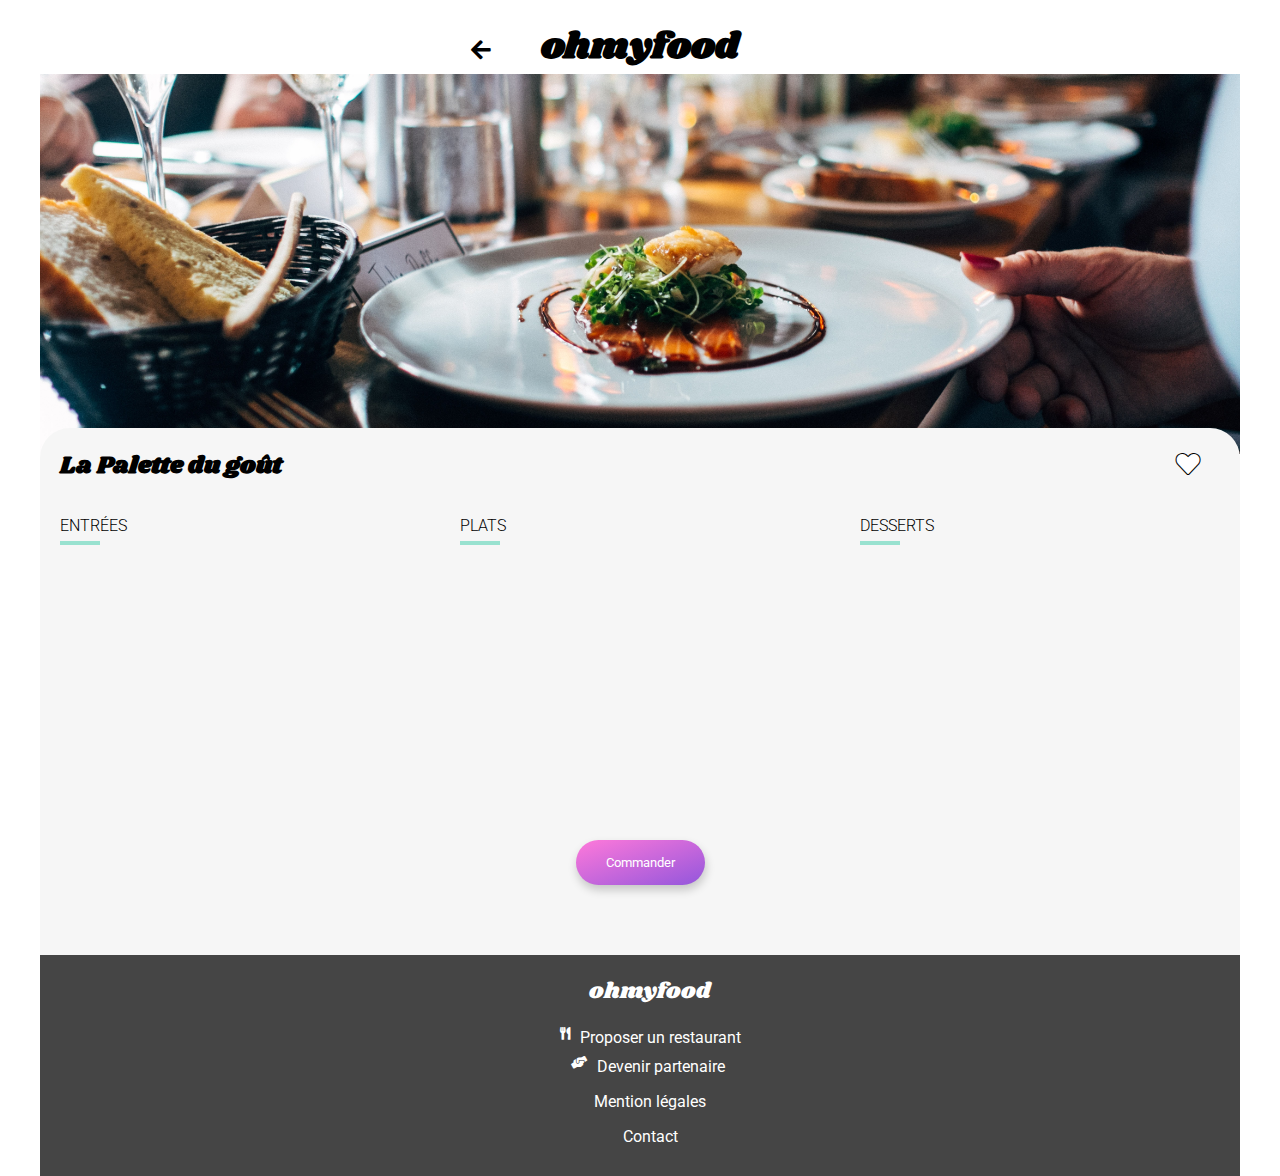
<file: pageshtml/la_palette_du_gout.html>
<!DOCTYPE html>
<html lang="fr">
<head>
    <meta charset="UTF-8">
    <meta http-equiv="X-UA-Compatible" content="IE=edge">
    <meta name="viewport" content="width=device-width, initial-scale=1.0">
    <link rel="stylesheet" href="../fontawesome/css/all.css">
    <link rel="stylesheet" href="../styles/main.css">
    <link rel="preconnect" href="https://fonts.gstatic.com">
    <link href="https://fonts.googleapis.com/css2?family=Shrikhand&display=swap" rel="stylesheet">
    <link href="https://fonts.googleapis.com/css2?family=Roboto:wght@100;300;400;500;700;900&family=Shrikhand&display=swap" rel="stylesheet">
    <title>La palette du goût</title>
</head>
<body>
    <div class="contenu">
        <header class="header-resto">
            <a href="../index.html">
                <i class="fas fa-arrow-left header-resto--icon"></i>
            </a>
            <h1 class="header-logo">ohmyfood</h1>
        </header>
        <img src="../image/restaurants/jay-wennington-N_Y88TWmGwA-unsplash.jpg" alt="la_palette_du_gout" class="photo-intro">
        <div class="restaurant">
            <div class="titre">
                <h2 class="titre-restaurant">La Palette du goût</h2>
                <div class="coeur">
                    <i class="fas fa-heart coeur-icon"></i>
                </div>
            </div>

            <div class="detail-menu">
                <div class="bloc-meal"> 
                    <div class="choice-meal">
                        <h2>ENTRÉES</h2>
                    </div> 
                
                    <div class="meal meal1">
                        <div class="meal-info">
                            <h3 class="meal-titre">Fricassée d'escargot</h3>
                            <p class="meal-detail">Au piment d'espelette</p>
                        </div>
                    
                        <div class="prix">25€</div>
                        
                        <div class="check">
                            <i class="fas fa-check-circle check-icon"></i>
                        </div>   
                    </div>
                    
                
                    <div class="meal meal2">
                        <div class="meal-info">
                            <h3 class="meal-titre">Foie gras de canard mi-cuit</h3>
                            <p class="meal-detail">Et ses copeaux de truffe noire</p>
                        </div>
                    
                        <div class="prix">35€</div>
                        
                        <div class="check">
                            <i class="fas fa-check-circle check-icon"></i>
                        </div>   
                    </div>            

                    <div class="meal meal3">
                        <div class="meal-info">
                            <h3 class="meal-titre">Oeuf au plat</h3>
                            <p class="meal-detail">Assaisonné à la truffe sur lit de caviar</p>
                        </div>
                
                        <div class="prix">20€</div>
                        
                        <div class="check">
                            <i class="fas fa-check-circle check-icon"></i>
                        </div>   
                    </div>
                </div>    
            
                <div class="bloc-meal">
                    <div class="choice-meal">
                        <h2>PLATS</h2>
                    </div>  

                    <div class="meal meal1">
                        <div class="meal-info">
                            <h3 class="meal-titre">Filet de boeuf aux herbes</h3>
                            <p class="meal-detail">Accompagné de sa ribambelle de légumes</p>
                        </div>
                    
                        <div class="prix">40€</div>
                        
                        <div class="check">
                            <i class="fas fa-check-circle check-icon"></i>
                        </div>
                    </div>

                    <div class="meal meal2">
                        <div class="meal-info">
                            <h3 class="meal-titre">Parmentier de queue de boeuf</h3>
                            <p class="meal-detail">À la truffe noire sur sa purée de panais</p>
                        </div>
                    
                        <div class="prix">35€</div>
                        
                        <div class="check">
                            <i class="fas fa-check-circle check-icon"></i>
                        </div>   
                    </div>

                    <div class="meal meal3">
                        <div class="meal-info">
                            <h3 class="meal-titre">Filet de turbot</h3>
                            <p class="meal-detail">Aux agrumes</p>
                        </div>
                    
                        <div class="prix">44€</div>
                        
                        <div class="check">
                            <i class="fas fa-check-circle check-icon"></i>
                        </div>  
                    </div>
                </div>  
                <div class="bloc-meal"> 
                    <div class="choice-meal">
                        <h2>DESSERTS</h2>
                    </div>   
                
                    <div class="meal meal1">
                        <div class="meal-info">
                            <h3 class="meal-titre">Paris-Brest</h3>
                            <p class="meal-detail">Revisité</p>
                        </div>
                    
                        <div class="prix">18€</div>
                        
                        <div class="check">
                            <i class="fas fa-check-circle check-icon"></i>
                        </div>  
                    </div>

                    <div class="meal meal2">
                        <div class="meal-info">
                            <h3 class="meal-titre">Macaron au chocolat d'exception </h3>
                            <p class="meal-detail">Et glace à la vanille de Madagascar</p>
                        </div>
                    
                        <div class="prix">22€</div>
                        
                        <div class="check">
                            <i class="fas fa-check-circle check-icon"></i>
                        </div>    
                    </div>             

                    <div class="meal meal3">
                        <div class="meal-info">
                            <h3 class="meal-titre">Mousse au chocolat</h3>
                            <p class="meal-detail">Au piment d'Espelette et à la truffe noire</p>
                        </div>
                    
                        <div class="prix">23€</div>
                        
                        <div class="check">
                            <i class="fas fa-check-circle check-icon"></i>
                        </div>
                    </div> 
                </div>    
            </div>
            <div class="search">
                <button type="button" class="btn">Commander</button>
            </div>
        </div>

        <footer class="footer">
            <h1 class="footer-logo">ohmyfood</h1>
            <div class="footer-list">
                <i class="fas fa-utensils footer-list-icon fork"></i>
                <p>Proposer un restaurant</p>
            </div>

            <div class="footer-list">
                <i class="fas fa-hands-helping footer-list-icon hand"></i>
                <p>Devenir partenaire</p>
            </div>
            <p>Mention légales</p>
            <a href="mailto:contact@ohmyfood.fr">Contact</a>
        </footer>
    </div>
</body>
</html>
</file>
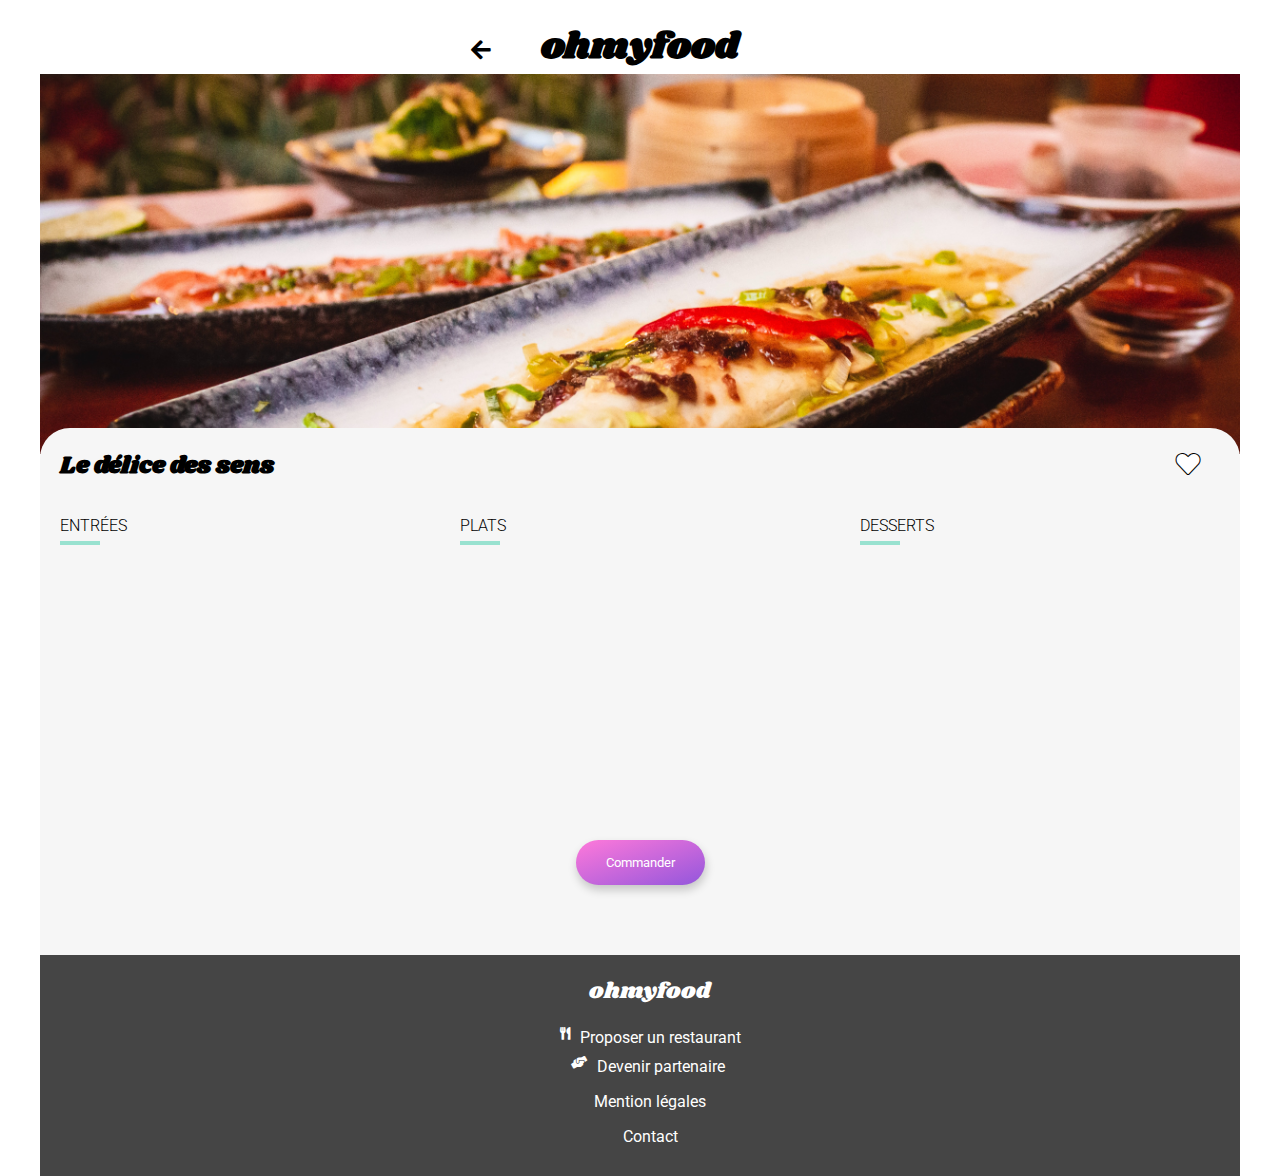
<file: pageshtml/le_delice_des_sens.html>
<!DOCTYPE html>
<html lang="fr">
<head>
    <meta charset="UTF-8">
    <meta http-equiv="X-UA-Compatible" content="IE=edge">
    <meta name="viewport" content="width=device-width, initial-scale=1.0">
    <link rel="stylesheet" href="../fontawesome/css/all.css">
    <link rel="stylesheet" href="../styles/main.css">
    <link rel="preconnect" href="https://fonts.gstatic.com">
    <link href="https://fonts.googleapis.com/css2?family=Shrikhand&display=swap" rel="stylesheet">
    <link href="https://fonts.googleapis.com/css2?family=Roboto:wght@100;300;400;500;700;900&family=Shrikhand&display=swap" rel="stylesheet">
    <title>Le délice des sens</title>
</head>
<body>
    <div class="contenu">
        <header class="header-resto">
            <a href="../index.html">
                <i class="fas fa-arrow-left header-resto--icon"></i>
            </a>
            <h1 class="header-logo">ohmyfood</h1>
        </header>
        <img src="../image/restaurants/louis-hansel-shotsoflouis-qNBGVyOCY8Q-unsplash.jpg" alt="le_delice_des_sens" class="photo-intro">
        <div class="restaurant">
            <div class="titre">
                <h2 class="titre-restaurant">Le délice des sens</h2>
                <div class="coeur">
                    <i class="fas fa-heart coeur-icon"></i>
                </div>
            </div>

            <div class="detail-menu">
                <div class="bloc-meal"> 
                    <div class="choice-meal">
                        <h2>ENTRÉES</h2>
                    </div> 
                
                    <div class="meal meal1">
                        <div class="meal-info">
                            <h3 class="meal-titre">Tartare de thon</h3>
                            <p class="meal-detail">Assaisonné au yuzu</p>
                        </div>
                    
                        <div class="prix">25€</div>
                        
                        <div class="check">
                            <i class="fas fa-check-circle check-icon"></i>
                        </div>   
                    </div>
                    
                
                    <div class="meal meal2">
                        <div class="meal-info">
                            <h3 class="meal-titre">Bouchée de homard croustillant</h3>
                            <p class="meal-detail">Et sa farandole de petits légumes</p>
                        </div>
                    
                        <div class="prix">35€</div>
                            
                        <div class="check">
                            <i class="fas fa-check-circle check-icon"></i>
                        </div>   
                    </div>            

                    <div class="meal meal3">
                        <div class="meal-info">
                            <h3 class="meal-titre">Velouté de cèpes</h3>
                            <p class="meal-detail">Aux truffes</p>
                        </div>
                
                        <div class="prix">20€</div>
                        
                        <div class="check">
                            <i class="fas fa-check-circle check-icon"></i>
                        </div>   
                    </div>
                </div>    
            
                <div class="bloc-meal">
                    <div class="choice-meal">
                        <h2>PLATS</h2>
                    </div>  

                    <div class="meal meal1">
                        <div class="meal-info">
                            <h3 class="meal-titre">Poulet rôti aux herbes de Provence</h3>
                            <p class="meal-detail">Et sa crème de truffe</p>
                        </div>
                    
                        <div class="prix">40€</div>
                            
                        <div class="check">
                            <i class="fas fa-check-circle check-icon"></i>
                        </div>
                    </div>

                    <div class="meal meal2">
                        <div class="meal-info">
                            <h3 class="meal-titre">Langouste rôtie </h3>
                            <p class="meal-detail">Et ses légumes de saison</p>
                        </div>
                    
                        <div class="prix">35€</div>
                        
                        <div class="check">
                            <i class="fas fa-check-circle check-icon"></i>
                        </div>   
                    </div>

                    <div class="meal meal3">
                        <div class="meal-info">
                            <h3 class="meal-titre">Côte de boeuf Angus</h3>
                            <p class="meal-detail">Et sa purée de panais</p>
                        </div>
                    
                        <div class="prix">44€</div>
                        
                        <div class="check">
                            <i class="fas fa-check-circle check-icon"></i>
                        </div>  
                    </div>
                </div>  
                <div class="bloc-meal"> 
                    <div class="choice-meal">
                        <h2>DESSERTS</h2>
                    </div>   
                
                    <div class="meal meal1">
                        <div class="meal-info">
                            <h3 class="meal-titre">Farandole de desserts</h3>
                            <p class="meal-detail">Du chef</p>
                        </div>
                    
                        <div class="prix">18€</div>
                        
                        <div class="check">
                            <i class="fas fa-check-circle check-icon"></i>
                        </div>  
                    </div>

                    <div class="meal meal2">
                        <div class="meal-info">
                            <h3 class="meal-titre">Crème brulée</h3>
                            <p class="meal-detail">Revisitée</p>
                        </div>
                    
                        <div class="prix">22€</div>
                            
                        <div class="check">
                            <i class="fas fa-check-circle check-icon"></i>
                        </div>    
                    </div>             

                    <div class="meal meal3">
                        <div class="meal-info">
                            <h3 class="meal-titre">Tiramisu</h3>
                            <p class="meal-detail">À la noisette</p>
                        </div>
                    
                        <div class="prix">23€</div>
                        
                        <div class="check">
                            <i class="fas fa-check-circle check-icon"></i>
                        </div>
                    </div> 
                </div>    
            </div>
            <div class="search">
                <button type="button" class="btn">Commander</button>
            </div>
        </div>

        <footer class="footer">
            <h1 class="footer-logo">ohmyfood</h1>
            <div class="footer-list">
                <i class="fas fa-utensils footer-list-icon fork"></i>
                <p>Proposer un restaurant</p>
            </div>

            <div class="footer-list">
                <i class="fas fa-hands-helping footer-list-icon hand"></i>
                <p>Devenir partenaire</p>
            </div>
            <p>Mention légales</p>
            <a href="mailto:contact@ohmyfood.fr">Contact</a>
        </footer>
    </div>
</body>
</html>
</file>
<file: main.css>
@charset "UTF-8";
/* color et police*/
/* elements récurrents dans une ou plusieurs pages */
/*bouton*/
/*logo ohmyfood*/
/*restaurant page accueil*/
/*photo restaurant page accueil*/
/*coeur*/
/*restaurant page resto*/
.contenu {
  font-family: roboto,sans-serifs;
  -webkit-box-sizing: border-box;
          box-sizing: border-box;
}

/* spinner loader*/
.loader {
  background-color: #f3f3f3;
  position: fixed;
  z-index: 1000;
  width: 100%;
  height: 100%;
  -webkit-animation: loader 3s both;
          animation: loader 3s both;
  pointer-events: none;
}

.loader-cercle {
  position: relative;
  margin-left: 25%;
  margin-top: 100px;
  width: 70px;
  height: 70px;
  border-radius: 50%;
  background-color: #9356dc;
  -webkit-animation: cercle 2.5s ease-in-out both;
          animation: cercle 2.5s ease-in-out both;
  -webkit-animation-delay: 0.2s;
          animation-delay: 0.2s;
  -webkit-animation-iteration-count: 1;
          animation-iteration-count: 1;
  pointer-events: none;
}

@media (min-width: 768px) {
  .loader-cercle {
    margin-left: 45%;
    margin-top: 15%;
  }
}

@-webkit-keyframes loader {
  80% {
    opacity: 1;
  }
  100% {
    opacity: 0;
  }
}

@keyframes loader {
  80% {
    opacity: 1;
  }
  100% {
    opacity: 0;
  }
}

@-webkit-keyframes cercle {
  0% {
    background-color: #9356dc;
    left: 0px;
    top: 0px;
  }
  25% {
    background-color: #ff79da;
    left: 100px;
    top: 0px;
  }
  50% {
    background-color: #99e2d0;
    left: 100px;
    top: 100px;
  }
  75% {
    background-color: #9356dc;
    left: 0px;
    top: 100px;
  }
  100% {
    background-color: #ff79da;
    left: 0px;
    top: 0px;
  }
}

@keyframes cercle {
  0% {
    background-color: #9356dc;
    left: 0px;
    top: 0px;
  }
  25% {
    background-color: #ff79da;
    left: 100px;
    top: 0px;
  }
  50% {
    background-color: #99e2d0;
    left: 100px;
    top: 100px;
  }
  75% {
    background-color: #9356dc;
    left: 0px;
    top: 100px;
  }
  100% {
    background-color: #ff79da;
    left: 0px;
    top: 0px;
  }
}

/* header*/
.header {
  padding-bottom: 10px;
  -webkit-box-shadow: 0 4px 2px rgba(0, 0, 0, 0.1);
          box-shadow: 0 4px 2px rgba(0, 0, 0, 0.1);
  z-index: 1;
  position: relative;
}

.header-logo {
  text-align: center;
  font-family: shrikhand, sans-serif;
  font-size: 2.3em;
  margin: 0;
  padding-top: 20px;
}

.map {
  display: -webkit-box;
  display: -ms-flexbox;
  display: flex;
  -webkit-box-pack: center;
      -ms-flex-pack: center;
          justify-content: center;
  background-color: #f1eeee;
}

.map-icon {
  margin: 17px 12px 0px 0px;
}

.map p {
  font-size: 1.1em;
  font-weight: 500;
}

/* section bouton*/
.search {
  background-color: #f6f6f6;
  padding: 30px 30px 70px 30px;
  text-align: center;
}

.search-tittle {
  margin-top: 0;
  padding: 30px 30px 0px 30px;
  font-size: 1.7em;
}

.search-subtittle {
  font-weight: 300;
  font-size: 1.1em;
  margin-bottom: 50px;
}

.search-btn {
  border: 0;
  border-radius: 50px;
  outline: unset;
  color: white;
  text-decoration: none;
  padding: 15px 15px;
}

.search-btn:hover {
  opacity: 0.7;
  -webkit-transition: all 0.5s ease;
  transition: all 0.5s ease;
}

/* navigation*/
.nav {
  padding-bottom: 10px;
}

.tittle {
  font-size: 1.2em;
  padding-left: 20px;
  margin-top: 30px;
}

@media (min-width: 806px) {
  .tittle {
    font-size: 1.5em;
    text-align: center;
  }
}

.choice {
  margin: 0;
  display: -webkit-box;
  display: -ms-flexbox;
  display: flex;
  -ms-flex-wrap: wrap;
      flex-wrap: wrap;
}

.choice-resto {
  display: -webkit-box;
  display: -ms-flexbox;
  display: flex;
  -webkit-box-align: center;
      -ms-flex-align: center;
          align-items: center;
  width: 80%;
  text-decoration: none;
  margin: auto;
  background-color: #f6f6f6;
  border-radius: 20px;
  padding: 10px 0px;
  margin-bottom: 30px;
}

.choice-resto:hover {
  background-color: #e8e8fc;
}

.choice-resto:hover > .choice-icon {
  color: #9356dc;
}

@media (min-width: 806px) {
  .choice-resto {
    width: 30%;
    padding: 0;
  }
}

.choice-number {
  background-color: #9356dc;
  font-size: 0.8em;
  color: white;
  border-radius: 50%;
  padding: 3px 6px;
  margin-left: -10px;
  height: 15px;
}

.choice-icon {
  margin: 17px;
  color: gray;
}

@media (min-width: 806px) {
  .choice-icon {
    font-size: 1.1em;
  }
}

.choice-tittle {
  color: black;
  font-weight: 600;
  padding-left: 10px;
}

@media (min-width: 806px) {
  .choice-tittle {
    font-size: 1.1em;
  }
}

/*restaurant*/
.resto {
  background-color: #f6f6f6;
}

.resto h2 {
  padding-top: 50px;
}

.carte {
  padding-bottom: 30px;
}

@media (min-width: 806px) {
  .carte {
    display: -webkit-box;
    display: -ms-flexbox;
    display: flex;
    -ms-flex-wrap: wrap;
        flex-wrap: wrap;
    -webkit-box-pack: justify;
        -ms-flex-pack: justify;
            justify-content: space-between;
  }
}

.carte-resto {
  display: block;
  position: relative;
  text-decoration: none;
  border-radius: 20px;
  width: 90%;
  margin: auto;
  color: black;
  margin-bottom: 20px;
}

@media (min-width: 806px) {
  .carte-resto {
    width: 45%;
    margin-bottom: 30px;
  }
}

.carte-photo {
  width: 100%;
  height: 180px;
  border-radius: 20px 20px 0px 0px;
  -o-object-fit: cover;
     object-fit: cover;
}

@media (min-width: 806px) {
  .carte-photo {
    height: 250px;
  }
}

.new {
  position: absolute;
  border: 0;
  background-color: #99e2d0;
  padding: 5px 20px;
  top: 20px;
  right: 20px;
  color: #04a981;
  border-radius: 3px;
}

.new p {
  margin: 0;
  font-weight: 500;
}

.info {
  display: -webkit-box;
  display: -ms-flexbox;
  display: flex;
  -webkit-box-pack: justify;
      -ms-flex-pack: justify;
          justify-content: space-between;
  background-color: white;
  border-radius: 0px 0px 20px 20px;
}

.info h3 {
  margin: 10px;
  margin-bottom: 5px;
  font-size: 1em;
}

.info p {
  font-size: 0.9em;
  font-weight: 300;
  margin: 0px 10px 10px 10px;
}

/*anim coeur*/
.coeur {
  margin-right: 20px;
  margin-top: 15px;
  color: white;
  font-size: 1.5em;
  -webkit-text-stroke: 1px;
  -webkit-text-stroke-color: black;
}

.coeur:hover {
  -webkit-animation: like 700ms ease-in-out forwards;
          animation: like 700ms ease-in-out forwards;
}

@-webkit-keyframes like {
  50% {
    opacity: 0.5;
  }
  100% {
    background-image: -webkit-gradient(linear, left top, right bottom, from(#ff79da), to(#9356dc));
    background-image: linear-gradient(to bottom right, #ff79da, #9356dc);
    -webkit-background-clip: text;
    -webkit-text-fill-color: transparent;
    -webkit-text-stroke-color: transparent;
  }
}

@keyframes like {
  50% {
    opacity: 0.5;
  }
  100% {
    background-image: -webkit-gradient(linear, left top, right bottom, from(#ff79da), to(#9356dc));
    background-image: linear-gradient(to bottom right, #ff79da, #9356dc);
    -webkit-background-clip: text;
    -webkit-text-fill-color: transparent;
    -webkit-text-stroke-color: transparent;
  }
}

/*footer*/
footer {
  background-color: #000000ba;
  color: #fff;
  padding-bottom: 30px;
}

@media (min-width: 806px) {
  footer {
    text-align: center;
  }
}

footer h1 {
  font-family: shrikhand;
  font-size: 1em;
  font-weight: 500;
  padding: 20px;
  margin: auto;
}

@media (min-width: 806px) {
  footer h1 {
    font-size: 1.4em;
    padding-left: 40px;
  }
}

.footer-list {
  display: -webkit-box;
  display: -ms-flexbox;
  display: flex;
  padding-left: 20px;
  margin-bottom: 10px;
}

@media (min-width: 806px) {
  .footer-list {
    -webkit-box-pack: center;
        -ms-flex-pack: center;
            justify-content: center;
  }
}

.footer-list-icon {
  font-size: .8em;
}

.footer-list p {
  padding-left: 10px;
  margin: 0;
}

.hand {
  margin-left: -5px;
}

footer p {
  padding-left: 20px;
}

footer a {
  padding-left: 20px;
  color: #fff;
  text-decoration: none;
}

.search-btn, .choice-resto, .carte-resto, .meal, .btn {
  -webkit-box-shadow: 1px 5px 10px rgba(0, 0, 0, 0.2);
          box-shadow: 1px 5px 10px rgba(0, 0, 0, 0.2);
}

.search-btn:hover, .btn:hover {
  -webkit-box-shadow: 4px 9px 10px rgba(0, 0, 0, 0.5);
          box-shadow: 4px 9px 10px rgba(0, 0, 0, 0.5);
}

.search-btn, .btn {
  background-image: -webkit-gradient(linear, left top, right bottom, from(#ff79da), to(#9356dc));
  background-image: linear-gradient(to bottom right, #ff79da, #9356dc);
}

.header-resto {
  display: -webkit-box;
  display: -ms-flexbox;
  display: flex;
  -webkit-box-align: baseline;
      -ms-flex-align: baseline;
          align-items: baseline;
  -webkit-box-pack: center;
      -ms-flex-pack: center;
          justify-content: center;
}

.header-resto--icon {
  font-size: 1.4em;
  color: black;
  margin-left: -70px;
}

@media (max-width: 350px) {
  .header-resto--icon {
    margin-left: -50px;
  }
}

.restaurant {
  background-color: #f6f6f6;
  margin-top: -30px;
  border-radius: 30px 30px 0px 0px;
  z-index: 1;
  position: relative;
}

.photo-intro {
  height: 200px;
  width: 100%;
  -o-object-fit: cover;
     object-fit: cover;
}

@media (min-width: 806px) {
  .photo-intro {
    height: 380px;
  }
}

.titre {
  display: -webkit-box;
  display: -ms-flexbox;
  display: flex;
  -webkit-box-pack: justify;
      -ms-flex-pack: justify;
          justify-content: space-between;
  -webkit-box-align: baseline;
      -ms-flex-align: baseline;
          align-items: baseline;
  font-family: shrikhand;
  padding-left: 20px;
}

.coeur {
  margin-right: 40px;
}

/* menu titre*/
.choice-meal h2 {
  font-weight: 300;
  font-size: 1em;
  padding-left: 20px;
  padding-bottom: 10px;
  position: relative;
}

.choice-meal h2::after {
  content: "";
  height: 4px;
  width: 40px;
  background-color: #99e2d0;
  position: absolute;
  bottom: 0;
  left: 20px;
}

/*menu carte*/
.meal {
  display: -webkit-box;
  display: -ms-flexbox;
  display: flex;
  border-radius: 20px;
  background-color: white;
  width: 90%;
  margin: auto;
  margin-bottom: 20px;
  margin-top: 0;
  cursor: pointer;
  opacity: 0;
  -webkit-animation: loadmeal 0.8s ease-out 1 forwards;
          animation: loadmeal 0.8s ease-out 1 forwards;
}

.meal:hover > .check {
  width: 60px;
}

.meal-info {
  -webkit-box-flex: 1;
      -ms-flex: 1;
          flex: 1;
  white-space: nowrap;
  text-overflow: ellipsis;
  overflow: hidden;
}

.meal-titre {
  margin: 5px;
  font-size: 1.1em;
  padding: 5px 0px 0px 5px;
  white-space: nowrap;
  text-overflow: ellipsis;
  overflow: hidden;
}

.meal-detail {
  font-weight: 300;
  margin: 0px 5px;
  padding: 0px 0px 10px 5px;
  white-space: nowrap;
  text-overflow: ellipsis;
  overflow: hidden;
}

/* anim load menu */
@-webkit-keyframes loadmeal {
  0% {
    opacity: 0;
  }
  100% {
    opacity: 1;
  }
}
@keyframes loadmeal {
  0% {
    opacity: 0;
  }
  100% {
    opacity: 1;
  }
}

.meal1 {
  -webkit-animation-delay: 0.2s;
          animation-delay: 0.2s;
}

.meal2 {
  -webkit-animation-delay: 0.4s;
          animation-delay: 0.4s;
}

.meal3 {
  -webkit-animation-delay: 0.6s;
          animation-delay: 0.6s;
}

.meal4 {
  -webkit-animation-delay: 0.8s;
          animation-delay: 0.8s;
}

.prix {
  font-weight: 700;
  padding-top: 15px;
  margin-bottom: 5px;
  margin-right: 20px;
}

/* anim checked */
.check {
  display: -webkit-box;
  display: -ms-flexbox;
  display: flex;
  -webkit-box-pack: center;
      -ms-flex-pack: center;
          justify-content: center;
  -webkit-box-align: center;
      -ms-flex-align: center;
          align-items: center;
  overflow: hidden;
  background-color: #99e2d0;
  width: 0;
  border-radius: 0px 20px 20px 0px;
  -webkit-transition: width 0.5s ease-in;
  transition: width 0.5s ease-in;
}

.check-icon {
  color: white;
  font-size: 1.5em;
}

.meal:hover .check > .check-icon {
  -webkit-transition: 0.5s  ease-in-out;
  transition: 0.5s  ease-in-out;
  -webkit-transform: rotate(360deg);
          transform: rotate(360deg);
}

/*bouton*/
.btn {
  border: 0;
  border-radius: 50px;
  outline: unset;
  color: white;
  text-decoration: none;
  padding: 15px 15px;
  padding: 15px 30px;
}

.btn:hover {
  opacity: 0.7;
  -webkit-transition: all 0.5s ease;
  transition: all 0.5s ease;
}

/* media large*/
@media (min-width: 806px) {
  .detail-menu {
    display: -webkit-box;
    display: -ms-flexbox;
    display: flex;
    -webkit-box-orient: horizontal;
    -webkit-box-direction: normal;
        -ms-flex-direction: row;
            flex-direction: row;
    width: 100%;
  }
  .bloc-meal {
    display: -webkit-box;
    display: -ms-flexbox;
    display: flex;
    -webkit-box-orient: vertical;
    -webkit-box-direction: normal;
        -ms-flex-direction: column;
            flex-direction: column;
    width: 35%;
  }
}

body {
  margin: auto;
  font-family: roboto,sans-serifs;
  -webkit-box-sizing: border-box;
          box-sizing: border-box;
}
/*# sourceMappingURL=main.css.map */
</file>
<file: styles/main.css>
@charset "UTF-8";
/* color et police*/
/* elements récurrents dans une ou plusieurs pages */
/*bouton*/
/*logo ohmyfood*/
/*restaurant page accueil*/
/*photo restaurant page accueil*/
/*coeur*/
/*restaurant page resto*/
.contenu {
  font-family: roboto,sans-serifs;
  -webkit-box-sizing: border-box;
          box-sizing: border-box;
  max-width: 1200px;
  margin: auto;
}

/* spinner loader*/
.loader {
  background-color: #f3f3f3;
  position: fixed;
  z-index: 1000;
  width: 100%;
  height: 100%;
  -webkit-animation: loader 3s both;
          animation: loader 3s both;
  pointer-events: none;
  max-width: 1200px;  
}

.loader-cercle {
  position: relative;
  margin-left: 25%;
  margin-top: 100px;
  width: 70px;
  height: 70px;
  border-radius: 50%;
  background-color: #9356dc;
  -webkit-animation: cercle 2.5s ease-in-out both;
          animation: cercle 2.5s ease-in-out both;
  -webkit-animation-delay: 0.2s;
          animation-delay: 0.2s;
  -webkit-animation-iteration-count: 1;
          animation-iteration-count: 1;
  pointer-events: none;
}

@media (min-width: 768px) {
  .loader-cercle {
    margin-left: 40%;
    margin-top: 15%;
  }
}

@-webkit-keyframes loader {
  80% {
    opacity: 1;
  }
  100% {
    opacity: 0;
  }
}

@keyframes loader {
  80% {
    opacity: 1;
  }
  100% {
    opacity: 0;
  }
}

@-webkit-keyframes cercle {
  0% {
    background-color: #9356dc;
    left: 0px;
    top: 0px;
  }
  25% {
    background-color: #ff79da;
    left: 100px;
    top: 0px;
  }
  50% {
    background-color: #99e2d0;
    left: 100px;
    top: 100px;
  }
  75% {
    background-color: #9356dc;
    left: 0px;
    top: 100px;
  }
  100% {
    background-color: #ff79da;
    left: 0px;
    top: 0px;
  }
}

@keyframes cercle {
  0% {
    background-color: #9356dc;
    left: 0px;
    top: 0px;
  }
  25% {
    background-color: #ff79da;
    left: 100px;
    top: 0px;
  }
  50% {
    background-color: #99e2d0;
    left: 100px;
    top: 100px;
  }
  75% {
    background-color: #9356dc;
    left: 0px;
    top: 100px;
  }
  100% {
    background-color: #ff79da;
    left: 0px;
    top: 0px;
  }
}

/* header*/
.header {
  padding-bottom: 10px;
  -webkit-box-shadow: 0 4px 2px rgba(0, 0, 0, 0.1);
          box-shadow: 0 4px 2px rgba(0, 0, 0, 0.1);
  z-index: 1;
  position: relative;
}

.header-logo {
  text-align: center;
  font-family: shrikhand, sans-serif;
  font-size: 2.3em;
  margin: 0;
  padding-top: 20px;
}

.map {
  display: -webkit-box;
  display: -ms-flexbox;
  display: flex;
  -webkit-box-pack: center;
      -ms-flex-pack: center;
          justify-content: center;
  background-color: #f1eeee;
}

.map-icon {
  margin: 17px 12px 0px 0px;
}

.map p {
  font-size: 1.1em;
  font-weight: 500;
}

/* section bouton*/
.search {
  background-color: #f6f6f6;
  padding: 30px 30px 70px 30px;
  text-align: center;
}

.search-tittle {
  margin-top: 0;
  padding: 30px 30px 0px 30px;
  font-size: 1.7em;
}

.search-subtittle {
  font-weight: 300;
  font-size: 1.1em;
  margin-bottom: 50px;
}

.search-btn {
  border: 0;
  border-radius: 50px;
  outline: unset;
  color: white;
  text-decoration: none;
  padding: 15px 15px;
  font-family: roboto,sans-serif;
  -webkit-transition: opacity 0.5s ease-in;
  transition: opacity 0.5s ease-in;
}

.search-btn:hover {
  opacity: 0.7;
}

/* navigation*/
.nav {
  padding-bottom: 10px;
}

.tittle {
  font-size: 1.2em;
  padding-left: 20px;
  margin-top: 30px;
}

@media (min-width: 806px) {
  .tittle {
    font-size: 1.5em;
    text-align: center;
  }
}

.choice {
  margin: 0;
  display: -webkit-box;
  display: -ms-flexbox;
  display: flex;
  -ms-flex-wrap: wrap;
      flex-wrap: wrap;
}

.choice-resto {
  display: -webkit-box;
  display: -ms-flexbox;
  display: flex;
  -webkit-box-align: center;
      -ms-flex-align: center;
          align-items: center;
  width: 80%;
  text-decoration: none;
  margin: auto;
  background-color: #f6f6f6;
  border-radius: 20px;
  padding: 10px 0px;
  margin-bottom: 30px;
}

.choice-resto:hover {
  background-color: #e8e8fc;
}

.choice-resto:hover > .choice-icon {
  color: #9356dc;
}

@media (min-width: 806px) {
  .choice-resto {
    width: 30%;
    padding: 0;
  }
}

.choice-number {
  background-color: #9356dc;
  font-size: 0.8em;
  color: white;
  border-radius: 50%;
  padding: 3px 6px;
  margin-left: -10px;
  height: 15px;
}

.choice-icon {
  margin: 17px;
  color: gray;
}

@media (min-width: 806px) {
  .choice-icon {
    font-size: 1.1em;
  }
}

.choice-tittle {
  color: black;
  font-weight: 600;
  padding-left: 10px;
}

@media (min-width: 806px) {
  .choice-tittle {
    font-size: 1.1em;
  }
}

/*restaurant*/
.resto {
  background-color: #f6f6f6;
}

.resto h2 {
  padding-top: 50px;
}

.carte {
  padding-bottom: 30px;
}

@media (min-width: 806px) {
  .carte {
    display: -webkit-box;
    display: -ms-flexbox;
    display: flex;
    -ms-flex-wrap: wrap;
        flex-wrap: wrap;
    -webkit-box-pack: justify;
        -ms-flex-pack: justify;
            justify-content: space-between;
  }
}

.carte-resto {
  display: block;
  position: relative;
  text-decoration: none;
  border-radius: 20px;
  width: 90%;
  margin: auto;
  color: black;
  margin-bottom: 20px;
}

@media (min-width: 806px) {
  .carte-resto {
    width: 45%;
    margin-bottom: 30px;
  }
}

.carte-photo {
  width: 100%;
  height: 180px;
  border-radius: 20px 20px 0px 0px;
  -o-object-fit: cover;
     object-fit: cover;
}

@media (min-width: 806px) {
  .carte-photo {
    height: 250px;
  }
}

.new {
  position: absolute;
  border: 0;
  background-color: #99e2d0;
  padding: 5px 20px;
  top: 20px;
  right: 20px;
  color: #04a981;
  border-radius: 3px;
}

.new p {
  margin: 0;
  font-weight: 500;
}

.info {
  display: -webkit-box;
  display: -ms-flexbox;
  display: flex;
  -webkit-box-pack: justify;
      -ms-flex-pack: justify;
          justify-content: space-between;
  background-color: white;
  border-radius: 0px 0px 20px 20px;
}

.info h3 {
  margin: 10px;
  margin-bottom: 5px;
  font-size: 1em;
}

.info p {
  font-size: 0.9em;
  font-weight: 300;
  margin: 0px 10px 10px 10px;
}

/*anim coeur*/
.coeur {
  margin-right: 20px;
  margin-top: 15px;
  color: white;
  font-size: 1.5em;
  -webkit-text-stroke: 1px;
  -webkit-text-stroke-color: black;
  -webkit-transition: ease-in-out;
  transition: ease-in-out;
}

.coeur:hover {
  -webkit-animation: like 700ms ease-in-out forwards;
          animation: like 700ms ease-in-out forwards;
}

@-webkit-keyframes like {
  50% {
    opacity: 0.5;
  }
  100% {
    background-image: -webkit-gradient(linear, left top, right bottom, from(#ff79da), to(#9356dc));
    background-image: linear-gradient(to bottom right, #ff79da, #9356dc);
    -webkit-background-clip: text;
    -webkit-text-fill-color: transparent;
    -webkit-text-stroke-color: transparent;
  }
}

@keyframes like {
  50% {
    opacity: 0.5;
  }
  100% {
    background-image: -webkit-gradient(linear, left top, right bottom, from(#ff79da), to(#9356dc));
    background-image: linear-gradient(to bottom right, #ff79da, #9356dc);
    -webkit-background-clip: text;
    -webkit-text-fill-color: transparent;
    -webkit-text-stroke-color: transparent;
  }
}

/*footer*/
footer {
  background-color: #000000ba;
  color: #fff;
  padding-bottom: 30px;
}

@media (min-width: 806px) {
  footer {
    text-align: center;
  }
}

footer h1 {
  font-family: shrikhand;
  font-size: 1em;
  font-weight: 500;
  padding: 20px;
  margin: auto;
}

@media (min-width: 806px) {
  footer h1 {
    font-size: 1.4em;
    padding-left: 40px;
  }
}

.footer-list {
  display: -webkit-box;
  display: -ms-flexbox;
  display: flex;
  padding-left: 20px;
  margin-bottom: 10px;
}

@media (min-width: 806px) {
  .footer-list {
    -webkit-box-pack: center;
        -ms-flex-pack: center;
            justify-content: center;
  }
}

.footer-list-icon {
  font-size: .8em;
}

.footer-list p {
  padding-left: 10px;
  margin: 0;
}

.hand {
  margin-left: -5px;
}

footer p {
  padding-left: 20px;
}

footer a {
  padding-left: 20px;
  color: #fff;
  text-decoration: none;
}

.search-btn, .choice-resto, .carte-resto, .meal, .btn {
  -webkit-box-shadow: 1px 5px 10px rgba(0, 0, 0, 0.2);
          box-shadow: 1px 5px 10px rgba(0, 0, 0, 0.2);
}

.search-btn:hover, .btn:hover {
  -webkit-box-shadow: 4px 9px 10px rgba(0, 0, 0, 0.5);
          box-shadow: 4px 9px 10px rgba(0, 0, 0, 0.5);
}

.search-btn, .btn {
  background-image: -webkit-gradient(linear, left top, right bottom, from(#ff79da), to(#9356dc));
  background-image: linear-gradient(to bottom right, #ff79da, #9356dc);
}

.header-resto {
  display: -webkit-box;
  display: -ms-flexbox;
  display: flex;
  -webkit-box-align: baseline;
      -ms-flex-align: baseline;
          align-items: baseline;
  -webkit-box-pack: center;
      -ms-flex-pack: center;
          justify-content: center;
}

.header-resto--icon {
  font-size: 1.4em;
  color: black;
  margin-left: -70px;
}

@media (max-width: 350px) {
  .header-resto--icon {
    margin-left: -50px;
  }
}

.restaurant {
  background-color: #f6f6f6;
  margin-top: -30px;
  border-radius: 30px 30px 0px 0px;
  z-index: 1;
  position: relative;
}

.photo-intro {
  height: 200px;
  width: 100%;
  -o-object-fit: cover;
     object-fit: cover;
}

@media (min-width: 806px) {
  .photo-intro {
    height: 380px;
  }
}

.titre {
  display: -webkit-box;
  display: -ms-flexbox;
  display: flex;
  -webkit-box-pack: justify;
      -ms-flex-pack: justify;
          justify-content: space-between;
  -webkit-box-align: baseline;
      -ms-flex-align: baseline;
          align-items: baseline;
  font-family: shrikhand;
  padding-left: 20px;
}

.coeur {
  margin-right: 40px;
}

/* menu titre*/
.choice-meal h2 {
  font-weight: 300;
  font-size: 1em;
  padding-left: 20px;
  padding-bottom: 10px;
  position: relative;
}

.choice-meal h2::after {
  content: "";
  height: 4px;
  width: 40px;
  background-color: #99e2d0;
  position: absolute;
  bottom: 0;
  left: 20px;
}

/*menu carte*/
.meal {
  display: -webkit-box;
  display: -ms-flexbox;
  display: flex;
  border-radius: 20px;
  background-color: white;
  width: 90%;
  margin: auto;
  margin-bottom: 20px;
  margin-top: 0;
  cursor: pointer;
  opacity: 0;
  -webkit-animation: loadmeal 0.8s ease-out 1 forwards;
          animation: loadmeal 0.8s ease-out 1 forwards;
}

.meal:hover > .check {
  width: 60px;
}

.meal-info {
  -webkit-box-flex: 1;
      -ms-flex: 1;
          flex: 1;
  white-space: nowrap;
  text-overflow: ellipsis;
  overflow: hidden;
}

.meal-titre {
  margin: 5px;
  font-size: 1.1em;
  padding: 5px 0px 0px 5px;
  white-space: nowrap;
  text-overflow: ellipsis;
  overflow: hidden;
}

.meal-detail {
  font-weight: 300;
  margin: 0px 5px;
  padding: 0px 0px 10px 5px;
  white-space: nowrap;
  text-overflow: ellipsis;
  overflow: hidden;
}

/* anim load menu */
@-webkit-keyframes loadmeal {
  0% {
    opacity: 0;
  }
  100% {
    opacity: 1;
  }
}
@keyframes loadmeal {
  0% {
    opacity: 0;
  }
  100% {
    opacity: 1;
  }
}

.meal1 {
  -webkit-animation-delay: 0.2s;
          animation-delay: 0.2s;
}

.meal2 {
  -webkit-animation-delay: 0.4s;
          animation-delay: 0.4s;
}

.meal3 {
  -webkit-animation-delay: 0.6s;
          animation-delay: 0.6s;
}

.meal4 {
  -webkit-animation-delay: 0.8s;
          animation-delay: 0.8s;
}

.prix {
  font-weight: 700;
  padding-top: 37px;
  margin-bottom: 5px;
  margin-right: 20px;
}

/* anim checked */
.check {
  display: -webkit-box;
  display: -ms-flexbox;
  display: flex;
  -webkit-box-pack: center;
      -ms-flex-pack: center;
          justify-content: center;
  -webkit-box-align: center;
      -ms-flex-align: center;
          align-items: center;
  overflow: hidden;
  background-color: #99e2d0;
  width: 0;
  border-radius: 0px 20px 20px 0px;
  -webkit-transition: width 0.5s ease-in;
  transition: width 0.5s ease-in;
}

.check-icon {
  color: white;
  font-size: 1.5em;
}

.meal:hover .check > .check-icon {
  -webkit-transition: 0.5s  ease-in-out;
  transition: 0.5s  ease-in-out;
  -webkit-transform: rotate(360deg);
          transform: rotate(360deg);
}

/*bouton*/
.btn {
  border: 0;
  border-radius: 50px;
  outline: unset;
  color: white;
  text-decoration: none;
  padding: 15px 15px;
  font-family: roboto,sans-serif;
  -webkit-transition: opacity 0.5s ease-in;
  transition: opacity 0.5s ease-in;
  padding: 15px 30px;
}

.btn:hover {
  opacity: 0.7;
}

/* media large*/
@media (min-width: 806px) {
  .detail-menu {
    display: -webkit-box;
    display: -ms-flexbox;
    display: flex;
    -webkit-box-orient: horizontal;
    -webkit-box-direction: normal;
        -ms-flex-direction: row;
            flex-direction: row;
    width: 100%;
  }
  .bloc-meal {
    display: -webkit-box;
    display: -ms-flexbox;
    display: flex;
    -webkit-box-orient: vertical;
    -webkit-box-direction: normal;
        -ms-flex-direction: column;
            flex-direction: column;
    width: 35%;
  }
}

body {
  margin: auto;
  font-family: roboto,sans-serifs;
  -webkit-box-sizing: border-box;
          box-sizing: border-box;
}
/*# sourceMappingURL=main.css.map */
</file>
